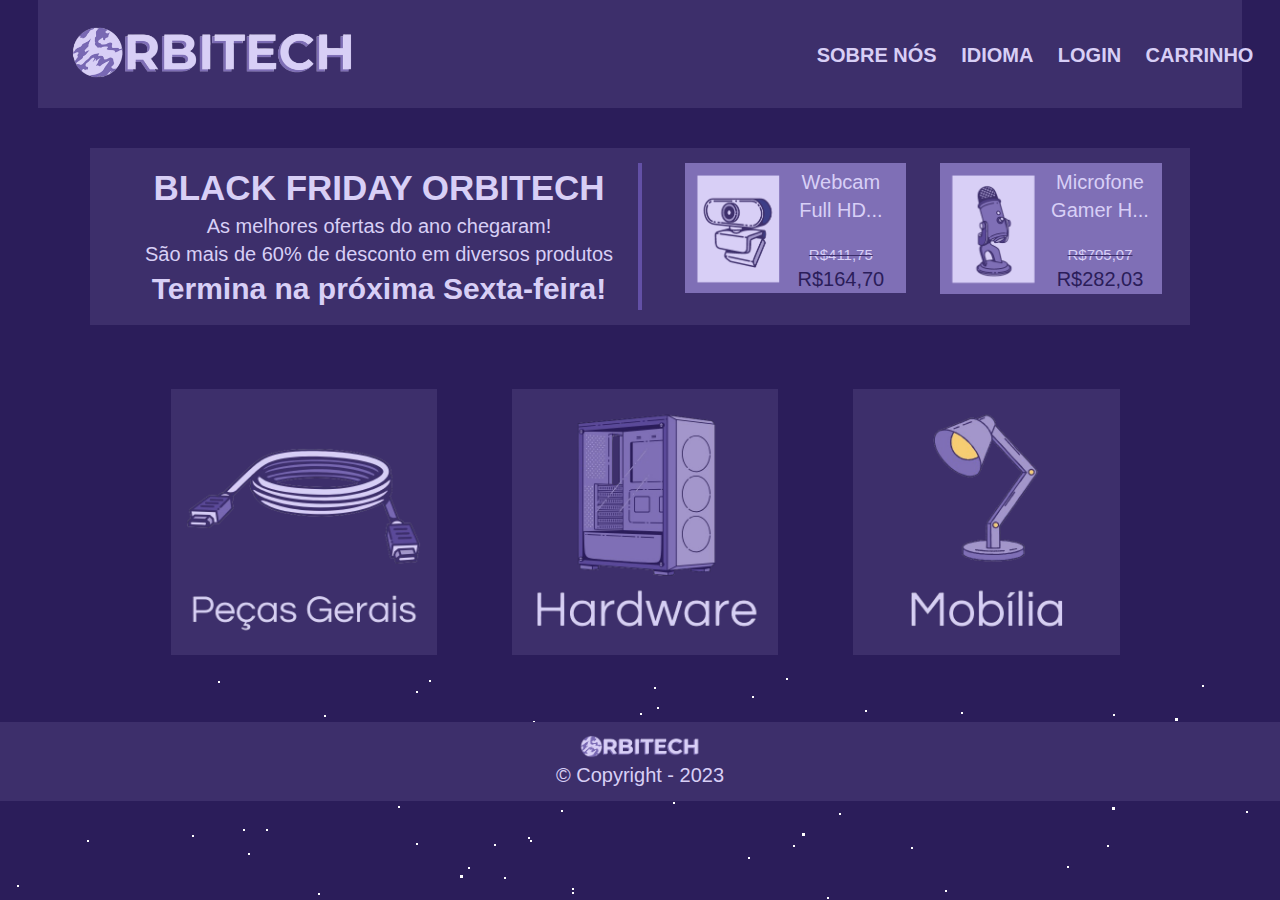
<file: index.html>
<!DOCTYPE html>

<html lang="pt-br"> <!-- Idioma -->

	<head>
    	<!--Configuração dos Caracteres -->
    		<meta charset="UTF-8"> 

    	<!-- Título da Aba -->
    		<title>Orbitech</title> 

    	<!-- Arquivo Reset/ Deleta as alterações da página -->
    		<link rel="stylesheet" href="reset.css">

    	<!-- Arquivos CSS -->
    		<link rel="stylesheet" href="Info1.css"> 

    	<!-- Favicon -->
    		<link rel="shortcut icon" type="image/x-icon" href="LOGO.ico">
    </head>


    <body>
    	<header> <!-- Cabeçalho -->
    		<div class="Cabeçalho">
	    		<h1><a href="index.html"><img id="Logo" src="ORBITECH.png"></h1> <!-- Logo -->

	    			<nav> 
	    				<ul> <!-- Links -->
	    					<li><a href="SN1.html">Sobre nós</a></li>
	    					<li><a href="index.html">Idioma</a></li>
		    				<li><a href="index.html">Login</a></li>
		    				<li><a href="index.html">Carrinho</a></li>
		    			</ul>
		    		</nav>
		    </div>
		</header>


		<main>
			<!-- Anúncio das Promoções -->
				<div class="Promoções">
					<table style="width: 100%">
						<tr>
							<td style="width: 50%">
								<h1>Black Friday Orbitech</h1>
								<p>As melhores ofertas do ano chegaram!</p>
								<p>São mais de 60% de desconto em diversos produtos</p>
								<p id="Uno">Termina na próxima Sexta-feira!</p>
							</td>

				<!-- Camera e Texto -->
						<div class="Camera">
							<td style="border-left: 4px solid #6350A6;"> 
								<img src="2.png">
							</td>

							<td>
								<h6 style="margin-top: 5px; margin-bottom: 20px">Webcam Full HD...</h6>
								<p style="font-size: 15px; text-decoration: line-through #3D2F6B">R$411,75</p>
								<p style="color: #2B1D5A">R$164,70</p>
							</td>
						</div>

				<!-- Microfone e Texto -->
						<div class="Microfone">	
							<td>
								<img src="1.png">
							</td>

							<td>
								<h6 style="margin-top: 5px; margin-bottom: 20px">Microfone Gamer H...</h6>
								<p style="font-size: 15px; text-decoration: line-through #3D2F6B">R$705,07</p>
								<p style="color: #2B1D5A">R$282,03</p>
							</td>
						</div>
						</tr>	
					</table>
				</div>


		<!-- Itens Clicáveis -->
 			<div class="Tabs">
 				<table>
	 				<tr>

	 				<div id="CAB">
	 					<td class="A"><a href="index.html"><img src="CABO2.0.png"></a></td>
	 				</div>

	 				<div id="CPU">
	 					<td class="A"><a href="index.html"><img src="CPU2.png"></a></td>
	 				</div>

	 				<div id="LAM">
	 					<td class="A"><a href="index.html"><img src="LAMP2.png"></a></td>
	 				</div>
	 				</tr>
	 			</table>
 			</div>


 		<!-- Rodapé -->
 			<footer>
 				<img src="ORBITECH.png">
 				<p>&copy; Copyright - 2023</p>
 			</footer>


<!-- ________________________________________________________ -->

	<!-- .☆*Estrelas*☆. -->
		<section class="wrapper">
			<div id="Stars1"></div>
			<div id="Stars2"></div>
			<div id="Stars3"></div>
		</section>

			</main>
		</body>
</html>
</file>
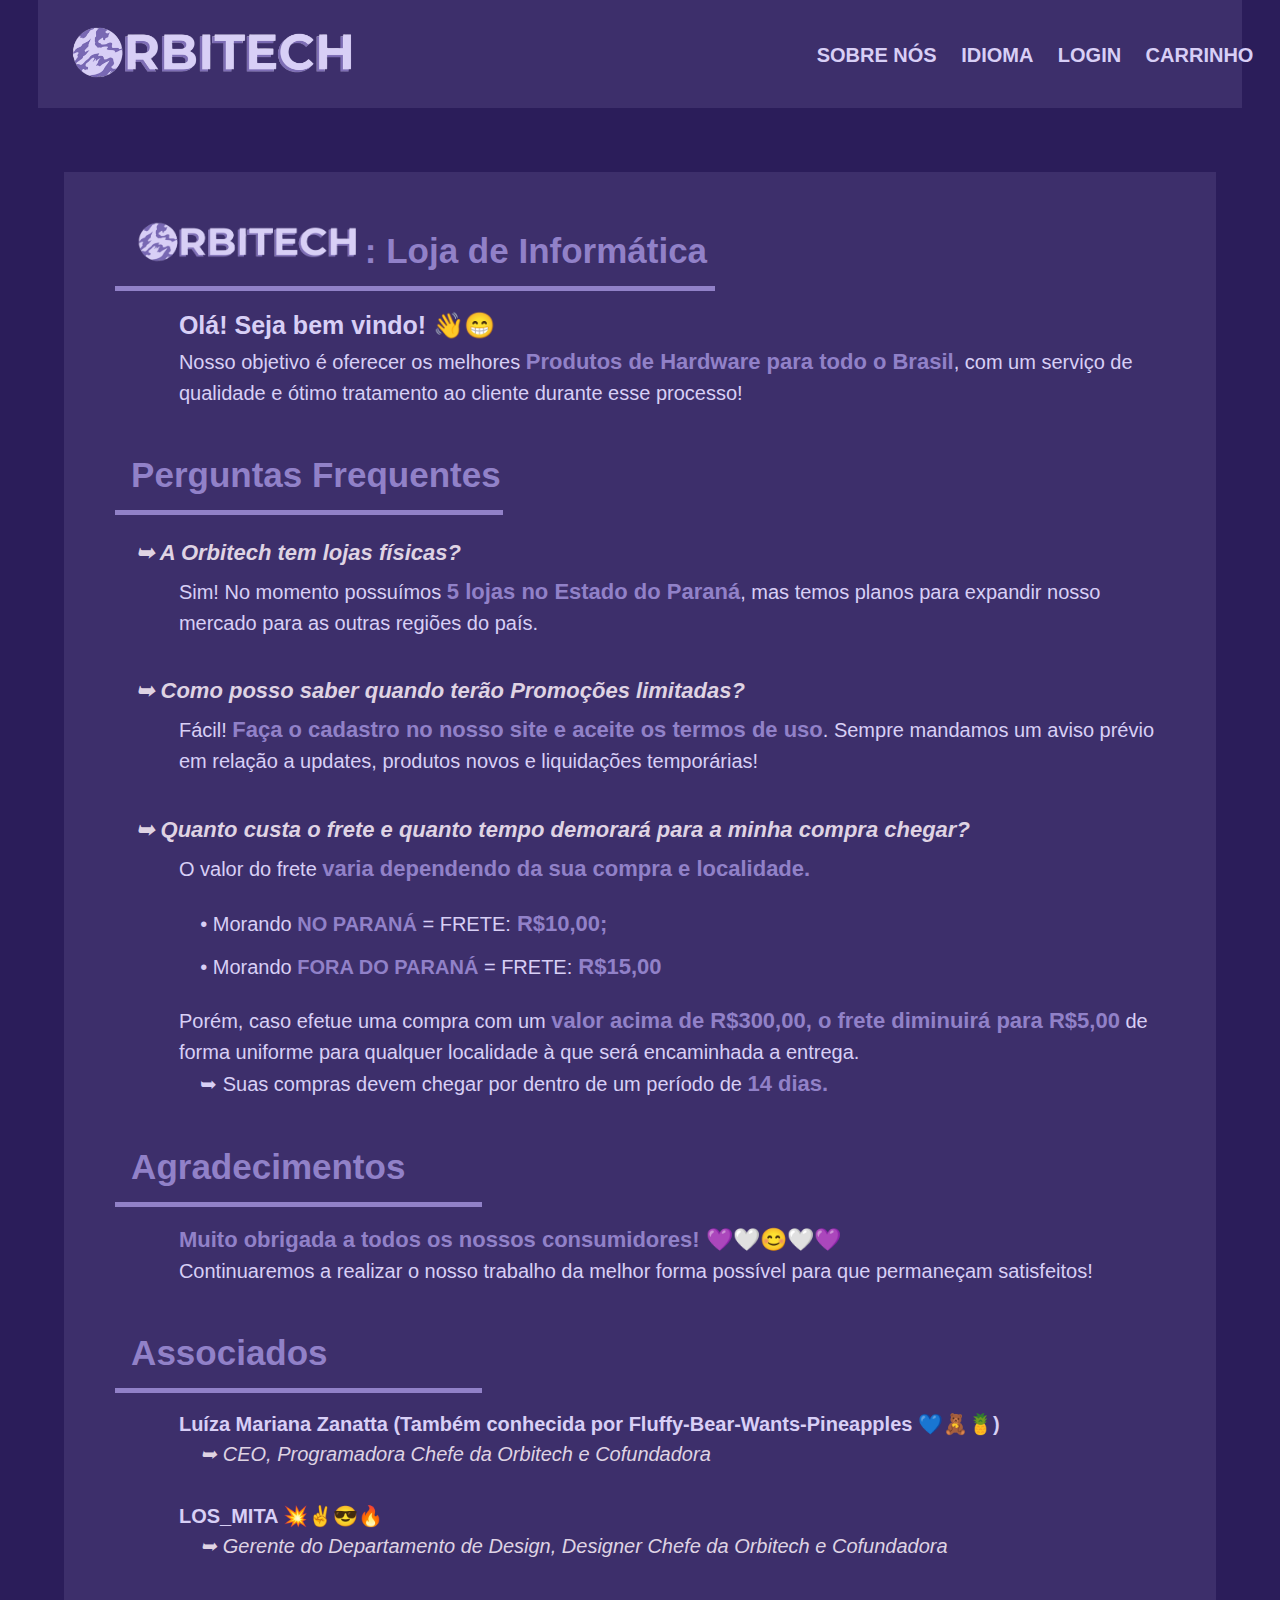
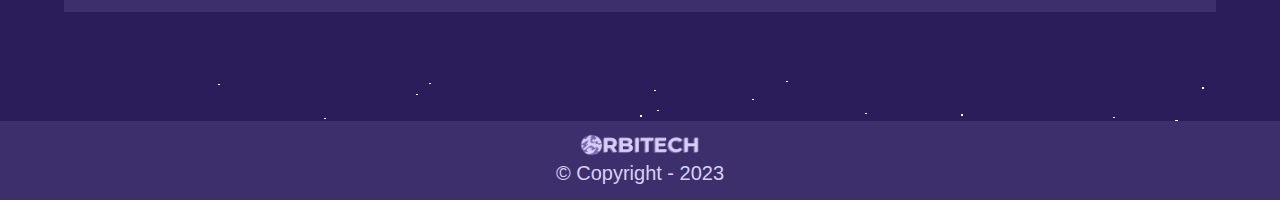
<file: SN1.html>
<!DOCTYPE html>

<html lang="pt-br"> <!-- Idioma -->
	<head>
    	<!--Configuração dos Caracteres -->
    		<meta charset="UTF-8"> 

    	<!-- Título da Aba -->
    		<title>Orbitech</title> 

    	<!-- Arquivo Reset/ Deleta as alterações da página -->
    		<link rel="stylesheet" href="reset.css">

        <!-- Arquivos CSS -->
            <link rel="stylesheet" href="SN1_INFO.css">

    	<!-- Favicon -->
    		<link rel="shortcut icon" type="image/x-icon" href="LOGO.ico">
    </head>

    <body>
        <header> <!-- Cabeçalho -->
            <div class="Cabeçalho">
                <h1><a href="index.html"><img id="Logo" src="ORBITECH.png"></a></h1> <!-- Logo -->

                    <nav> 
                        <ul> <!-- Links -->
                            <li><a href="SN1.html">Sobre nós</a></li>
                            <li><a href="index.html">Idioma</a></li>
                            <li><a href="index.html">Login</a></li>
                            <li><a href="index.html">Carrinho</a></li>
                        </ul>
                    </nav>
            </div>
        </header>


        <main>
            <div class="SN">
                <h1 style="max-width: 55%;"><img style="max-width: 40%;" src="ORBITECH.png">: Loja de Informática</h1>
                <p style="font-weight: bold; color: ; font-size: 25px;">Olá! Seja bem vindo! 👋😁</p>
                <p>Nosso objetivo é oferecer os melhores <span class="Editar">Produtos de Hardware para todo o Brasil</span>, com um serviço de qualidade e ótimo tratamento ao cliente durante esse processo!</p>

                <h1 style="max-width: 35%;">Perguntas Frequentes</h1>
                <h6>&#10149; A Orbitech tem lojas físicas?</h6>
                <p>Sim! No momento possuímos <span class="Editar"><span style="color: ">5 lojas</span> no Estado do Paraná</span>, mas temos planos para expandir nosso mercado para as outras regiões do país.</p>

                <h6 style="margin-top: 3%;">&#10149; Como posso saber quando terão Promoções limitadas?</h6>
                <p>Fácil! <span class="Editar">Faça o cadastro no nosso site e aceite os termos de uso</span>. Sempre mandamos um aviso prévio em relação a updates, produtos novos e liquidações temporárias!</p>

                <h6 style="margin-top: 3%;">&#10149; Quanto custa o frete e quanto tempo demorará para a minha compra chegar?</h6>
                <p>O valor do frete <span class="Editar">varia dependendo da sua compra e localidade.</span></p>
                
                <p style="margin-left: 8%; margin-top: 2%">&#8226; Morando <span class="Editar1">NO Paraná</span> = FRETE:<span class="Editar"> R$10,00;</span></p>
                <p style="margin-left: 8%; margin-top: 1%; margin-bottom: 2%">&#8226; Morando <span class="Editar1">FORA do Paraná</span> = FRETE:<span class="Editar"> R$15,00</span></p>

                <p>Porém, caso efetue uma compra com um <span class="Editar">valor acima de R$300,00, o frete diminuirá para R$5,00</span> de forma uniforme para qualquer localidade à que será encaminhada a entrega.</p>

                <p style="margin-left: 8%">&#10149; Suas compras devem chegar por dentro de um período de <span class="Editar">14 dias.</span></p>

                <h1 style="max-width: 33%;">Agradecimentos</h1>
                <p><span class="Editar">Muito obrigada a todos os nossos consumidores! 💜🤍😊🤍💜</span></p>
                <p>Continuaremos a realizar o nosso trabalho da melhor forma possível para que permaneçam satisfeitos!</p>

                <h1 style="max-width: 33%;">Associados</h1>
                <p style="font-weight: bold;">Luíza Mariana Zanatta (Também conhecida por Fluffy-Bear-Wants-Pineapples 💙🧸🍍)</p>
                <p class="MITA">&#10149; CEO, Programadora Chefe da Orbitech e Cofundadora</p>

                <p style="font-weight: bold;">LOS_MITA 💥✌️😎🔥</p>
                <p class="MITA">&#10149; Gerente do Departamento de Design, Designer Chefe da Orbitech e Cofundadora</p>
            </div>
        </main>

<!-- ________________________________________________________ -->

        <!-- .☆*Estrelas*☆. -->
            <section class="wrapper">
                <div id="Stars1"></div>
                <div id="Stars2"></div>
                <div id="Stars3"></div>
            </section>

        <!-- Rodapé -->
            <footer>
                <img src="ORBITECH.png">
                <p>&copy; Copyright - 2023</p>
            </footer>
    </body>
</html>
</file>
<file: Info1.css>
/*Detalhes Gerais*/
		html {
			background-color: #2B1D5A;
			font-family: Arial;
		}


	/* Cabeçalho */ 
		header {
			background: #3D2F6B; /*Cor do Cabeçalho*/
			margin-right: 3%;  /*Espaço do Cabeçalho e o...*/
			margin-left: 3%;   /*...lado da página*/
			padding: 25px;
		}


	/* "Caixa" de Espaço do Cabeçalho */
		.Cabeçalho {
			position: relative;
			width: 1200px;
			margin: 0;
		}


	/* Regulamentação do Logo */
		#Logo {
			max-width: 25%;
			height: auto;
		}


	/* Configurações da "Navegação" */
		nav {
			position: absolute;
			top: 20px;
			right: 10px;
		}	

		nav li {
			display: inline;
			margin: 0 0 0 20px;
		}

		nav a {
			text-transform: uppercase;
			color: #D8CFF6;
			font-weight: bold;
			font-size: 20px;
			text-decoration: none;
		}


	/* Opções de Produtos */
		.Promoções {
			padding: 15px 30px;
			margin: 40px 90px;
			background-color: #3D2F6B;
			color: #D8CFF6;
		}

		.Promoções td {
			text-align: center;
			vertical-align: top;
		}

		.Promoções h1 {
			font-size: 35px;
			font-weight: bold;
			text-transform: uppercase;
			line-height: 1.4;
		}

		.Promoções img {
			display: inline-block;
			max-width: 155%;
			height: auto;
			padding-left: 30%;
		}

		.Promoções p {
			font-size: 20px;
			line-height: 1.4;
		}

		.Promoções h6 {
			font-size: 20px;
			line-height: 1.4;
		}

		#Uno {
			font-size: 30px;
			font-weight: bold;
		}


	/* Tabs */
		.Tabs {
			margin: 0 10%;
			margin-top: 5%;
		}

		.Tabs td {
			text-align: center;
			vertical-align: top;
		}

		.Tabs img {
			max-width: 70%;
			margin-left: 3%;
			background-color: #3D2F6B;
			padding: 4%;
		}


	/* Rodapé */
		footer {
			text-align: center;
			background-color: #3D2F6B;
			margin-top: 5%;
			margin-bottom: -10%;
			padding: 1%;
		}

		footer img {
			max-width: 10%;
		}

		footer p {
			line-height: 1.4;
			font-size: 20px;
			color: #D8CFF6;
		}


	/* Links */	
		nav a:hover {
			color: #BDB5D5;
		}

		.Tabs img:hover {
			background-color: #5B4999;
		}

		.Tabs img:active {
			background-color: #7F6FB6;
		}


 	/* Estilo das .☆=Estrelas=☆. */
 		#Stars1 {
 			width: 1.5px;
 			height: 1.5px;
 			background: transparent;
 			animation: animStar 20s linear infinite;
 			z-index: -10;
 			position: relative;

 			box-shadow: 779px 1331px #fff, 324px 42px #fff, 303px 586px #fff,
		    1312px 276px #fff, 451px 625px #fff, 521px 1931px #fff, 1087px 1871px #fff,
		    36px 1546px #fff, 132px 934px #fff, 1698px 901px #fff, 1418px 664px #fff,
		    1448px 1157px #fff, 1084px 232px #fff, 347px 1776px #fff, 1722px 243px #fff,
		    1629px 835px #fff, 479px 969px #fff, 1231px 960px #fff, 586px 384px #fff,
		    164px 527px #fff, 8px 646px #fff, 1150px 1126px #fff, 665px 1357px #fff,
		    1556px 1982px #fff, 1260px 1961px #fff, 1675px 1741px #fff,
		    1843px 1514px #fff, 718px 1628px #fff, 242px 1343px #fff, 1497px 1880px #fff,
		    1364px 230px #fff, 1739px 1302px #fff, 636px 959px #fff, 304px 686px #fff,
		    614px 751px #fff, 1935px 816px #fff, 1428px 60px #fff, 355px 335px #fff,
		    1594px 158px #fff, 90px 60px #fff, 1553px 162px #fff, 1239px 1825px #fff,
		    1945px 587px #fff, 749px 1785px #fff, 1987px 1172px #fff, 1301px 1237px #fff,
		    1039px 342px #fff, 1585px 1481px #fff, 995px 1048px #fff, 524px 932px #fff,
		    214px 413px #fff, 1701px 1300px #fff, 1037px 1613px #fff, 1871px 996px #fff,
		    1360px 1635px #fff, 1110px 1313px #fff, 412px 1783px #fff, 1949px 177px #fff,
		    903px 1854px #fff, 700px 1936px #fff, 378px 125px #fff, 308px 834px #fff,
		    1118px 962px #fff, 1350px 1929px #fff, 781px 1811px #fff, 561px 137px #fff,
		    757px 1148px #fff, 1670px 1979px #fff, 343px 739px #fff, 945px 795px #fff,
		    576px 1903px #fff, 1078px 1436px #fff, 1583px 450px #fff, 1366px 474px #fff,
		    297px 1873px #fff, 192px 162px #fff, 1624px 1633px #fff, 59px 453px #fff,
		    82px 1872px #fff, 1933px 498px #fff, 1966px 1974px #fff, 1975px 1688px #fff,
		    779px 314px #fff, 1858px 1543px #fff, 73px 1507px #fff, 1693px 975px #fff,
		    1683px 108px #fff, 1768px 1654px #fff, 654px 14px #fff, 494px 171px #fff,
		    1689px 1895px #fff, 1660px 263px #fff, 1031px 903px #fff, 1203px 1393px #fff,
		    1333px 1421px #fff, 1113px 41px #fff, 1206px 1645px #fff, 1325px 1635px #fff,
		    142px 388px #fff, 572px 215px #fff, 1535px 296px #fff, 1419px 407px #fff,
		    1379px 1003px #fff, 329px 469px #fff, 1791px 1652px #fff, 935px 1802px #fff,
		    1330px 1820px #fff, 421px 1933px #fff, 828px 365px #fff, 275px 316px #fff,
		    707px 960px #fff, 1605px 1554px #fff, 625px 58px #fff, 717px 1697px #fff,
		    1669px 246px #fff, 1925px 322px #fff, 1154px 1803px #fff, 1929px 295px #fff,
		    1248px 240px #fff, 1045px 1755px #fff, 166px 942px #fff, 1888px 1773px #fff,
		    678px 1963px #fff, 1370px 569px #fff, 1974px 1400px #fff, 1786px 460px #fff,
		    51px 307px #fff, 784px 1400px #fff, 730px 1258px #fff, 1712px 393px #fff,
		    416px 170px #fff, 1797px 1932px #fff, 572px 219px #fff, 1557px 1856px #fff,
		    218px 8px #fff, 348px 1334px #fff, 469px 413px #fff, 385px 1738px #fff,
		    1357px 1818px #fff, 240px 942px #fff, 248px 1847px #fff, 1535px 806px #fff,
		    236px 1514px #fff, 1429px 1556px #fff, 73px 1633px #fff, 1398px 1121px #fff,
		    671px 1301px #fff, 1404px 1663px #fff, 740px 1018px #fff, 1600px 377px #fff,
		    785px 514px #fff, 112px 1084px #fff, 1915px 1887px #fff, 1463px 1848px #fff,
		    687px 1115px #fff, 1268px 1768px #fff, 1729px 1425px #fff,
		    1284px 1022px #fff, 801px 974px #fff, 1975px 1317px #fff, 1354px 834px #fff,
		    1446px 1484px #fff, 1283px 1786px #fff, 11px 523px #fff, 1842px 236px #fff,
		    1355px 654px #fff, 429px 7px #fff, 1033px 1128px #fff, 157px 297px #fff,
		    545px 635px #fff, 52px 1080px #fff, 827px 1520px #fff, 1121px 490px #fff,
		    9px 309px #fff, 1744px 1586px #fff, 1014px 417px #fff, 1534px 524px #fff,
		    958px 552px #fff, 1403px 1496px #fff, 387px 703px #fff, 1522px 548px #fff,
		    1355px 282px #fff, 1532px 601px #fff, 1838px 790px #fff, 290px 259px #fff,
		    295px 598px #fff, 1601px 539px #fff, 1561px 1272px #fff, 34px 1922px #fff,
		    1024px 543px #fff, 467px 369px #fff, 722px 333px #fff, 1976px 1255px #fff,
		    766px 983px #fff, 1582px 1285px #fff, 12px 512px #fff, 617px 1410px #fff,
		    682px 577px #fff, 1334px 1438px #fff, 439px 327px #fff, 1617px 1661px #fff,
		    673px 129px #fff, 794px 941px #fff, 1386px 1902px #fff, 37px 1353px #fff,
		    1467px 1353px #fff, 416px 18px #fff, 187px 344px #fff, 200px 1898px #fff,
		    1491px 1619px #fff, 811px 347px #fff, 924px 1827px #fff, 945px 217px #fff,
		    1735px 1228px #fff, 379px 1890px #fff, 79px 761px #fff, 825px 1837px #fff,
		    1980px 1558px #fff, 1308px 1573px #fff, 1488px 1726px #fff,
		    382px 1208px #fff, 522px 595px #fff, 1277px 1898px #fff, 354px 552px #fff,
		    161px 1784px #fff, 614px 251px #fff, 526px 1576px #fff, 17px 212px #fff,
		    179px 996px #fff, 467px 1208px #fff, 1944px 1838px #fff, 1140px 1093px #fff,
		    858px 1007px #fff, 200px 1064px #fff, 423px 1964px #fff, 1945px 439px #fff,
		    1377px 689px #fff, 1120px 1437px #fff, 1876px 668px #fff, 907px 1324px #fff,
		    343px 1976px #fff, 1816px 1501px #fff, 1849px 177px #fff, 647px 91px #fff,
		    1984px 1012px #fff, 1336px 1300px #fff, 128px 648px #fff, 305px 1060px #fff,
		    1324px 826px #fff, 1263px 1314px #fff, 1801px 629px #fff, 1614px 1555px #fff,
		    1634px 90px #fff, 1603px 452px #fff, 891px 1984px #fff, 1556px 1906px #fff,
		    121px 68px #fff, 1676px 1714px #fff, 516px 936px #fff, 1947px 1492px #fff,
		    1455px 1519px #fff, 45px 602px #fff, 205px 1039px #fff, 793px 172px #fff,
		    1562px 1739px #fff, 1056px 110px #fff, 1512px 379px #fff, 1795px 1621px #fff,
		    1848px 607px #fff, 262px 1719px #fff, 477px 991px #fff, 483px 883px #fff,
		    1239px 1197px #fff, 1496px 647px #fff, 1649px 25px #fff, 1491px 1946px #fff,
		    119px 996px #fff, 179px 1472px #fff, 1341px 808px #fff, 1565px 1700px #fff,
		    407px 1544px #fff, 1754px 357px #fff, 1288px 981px #fff, 902px 1997px #fff,
		    1755px 1668px #fff, 186px 877px #fff, 1202px 1882px #fff, 461px 1213px #fff,
		    1400px 748px #fff, 1969px 1899px #fff, 809px 522px #fff, 514px 1219px #fff,
		    374px 275px #fff, 938px 1973px #fff, 357px 552px #fff, 144px 1722px #fff,
		    1572px 912px #fff, 402px 1858px #fff, 1544px 1195px #fff, 667px 1257px #fff,
		    727px 1496px #fff, 993px 232px #fff, 1772px 313px #fff, 1040px 1590px #fff,
		    1204px 1973px #fff, 1268px 79px #fff, 1555px 1048px #fff, 986px 1707px #fff,
		    978px 1710px #fff, 713px 360px #fff, 407px 863px #fff, 461px 736px #fff,
		    284px 1608px #fff, 103px 430px #fff, 1283px 1319px #fff, 977px 1186px #fff,
		    1966px 1516px #fff, 1287px 1129px #fff, 70px 1098px #fff, 1189px 889px #fff,
		    1126px 1734px #fff, 309px 1292px #fff, 879px 764px #fff, 65px 473px #fff,
		    1003px 1959px #fff, 658px 791px #fff, 402px 1576px #fff, 35px 622px #fff,
		    529px 1589px #fff, 164px 666px #fff, 1876px 1290px #fff, 1541px 526px #fff,
		    270px 1297px #fff, 440px 865px #fff, 1500px 802px #fff, 182px 1754px #fff,
		    1264px 892px #fff, 272px 1249px #fff, 1289px 1535px #fff, 190px 1646px #fff,
		    955px 242px #fff, 1456px 1597px #fff, 1727px 1983px #fff, 635px 801px #fff,
		    226px 455px #fff, 1396px 1710px #fff, 849px 1863px #fff, 237px 1264px #fff,
		    839px 140px #fff, 1122px 735px #fff, 1280px 15px #fff, 1318px 242px #fff,
		    1819px 1148px #fff, 333px 1392px #fff, 1949px 553px #fff, 1878px 1332px #fff,
		    467px 548px #fff, 1812px 1082px #fff, 1067px 193px #fff, 243px 156px #fff,
		    483px 1616px #fff, 1714px 933px #fff, 759px 1800px #fff, 1822px 995px #fff,
		    1877px 572px #fff, 581px 1084px #fff, 107px 732px #fff, 642px 1837px #fff,
		    166px 1493px #fff, 1555px 198px #fff, 819px 307px #fff, 947px 345px #fff,
		    827px 224px #fff, 927px 1394px #fff, 540px 467px #fff, 1093px 405px #fff,
		    1140px 927px #fff, 130px 529px #fff, 33px 1980px #fff, 1147px 1663px #fff,
		    1616px 1436px #fff, 528px 710px #fff, 798px 1100px #fff, 505px 1480px #fff,
		    899px 641px #fff, 1909px 1949px #fff, 1311px 964px #fff, 979px 1301px #fff,
		    1393px 969px #fff, 1793px 1886px #fff, 292px 357px #fff, 1196px 1718px #fff,
		    1290px 1994px #fff, 537px 1973px #fff, 1181px 1674px #fff,
		    1740px 1566px #fff, 1307px 265px #fff, 922px 522px #fff, 1892px 472px #fff,
		    384px 1746px #fff, 392px 1098px #fff, 647px 548px #fff, 390px 1498px #fff,
		    1246px 138px #fff, 730px 876px #fff, 192px 1472px #fff, 1790px 1789px #fff,
		    928px 311px #fff, 1253px 1647px #fff, 747px 1921px #fff, 1561px 1025px #fff,
		    1533px 1292px #fff, 1985px 195px #fff, 728px 729px #fff, 1712px 1936px #fff,
		    512px 1717px #fff, 1528px 483px #fff, 313px 1642px #fff, 281px 1849px #fff,
		    1212px 799px #fff, 435px 1191px #fff, 1422px 611px #fff, 1718px 1964px #fff,
		    411px 944px #fff, 210px 636px #fff, 1502px 1295px #fff, 1434px 349px #fff,
		    769px 60px #fff, 747px 1053px #fff, 789px 504px #fff, 1436px 1264px #fff,
		    1893px 1225px #fff, 1394px 1788px #fff, 1108px 1317px #fff,
		    1673px 1395px #fff, 854px 1010px #fff, 1705px 80px #fff, 1858px 148px #fff,
		    1729px 344px #fff, 1388px 664px #fff, 895px 406px #fff, 1479px 157px #fff,
		    1441px 1157px #fff, 552px 1900px #fff, 516px 364px #fff, 1647px 189px #fff,
		    1427px 1071px #fff, 785px 729px #fff, 1080px 1710px #fff, 504px 204px #fff,
		    1177px 1622px #fff, 657px 34px #fff, 1296px 1099px #fff, 248px 180px #fff,
		    1212px 1568px #fff, 667px 1562px #fff, 695px 841px #fff, 1608px 1247px #fff,
		    751px 882px #fff, 87px 167px #fff, 607px 1368px #fff, 1363px 1203px #fff,
		    1836px 317px #fff, 1668px 1703px #fff, 830px 1154px #fff, 1721px 1398px #fff,
		    1601px 1280px #fff, 976px 874px #fff, 1743px 254px #fff, 1020px 1815px #fff,
		    1670px 1766px #fff, 1890px 735px #fff, 1379px 136px #fff, 1864px 695px #fff,
		    206px 965px #fff, 1404px 1932px #fff, 1923px 1360px #fff, 247px 682px #fff,
		    519px 1708px #fff, 645px 750px #fff, 1164px 1204px #fff, 834px 323px #fff,
		    172px 1350px #fff, 213px 972px #fff, 1837px 190px #fff, 285px 1806px #fff,
		    1047px 1299px #fff, 1548px 825px #fff, 1730px 324px #fff, 1346px 1909px #fff,
		    772px 270px #fff, 345px 1190px #fff, 478px 1433px #fff, 1479px 25px #fff,
		    1994px 1830px #fff, 1744px 732px #fff, 20px 1635px #fff, 690px 1795px #fff,
		    1594px 569px #fff, 579px 245px #fff, 1398px 733px #fff, 408px 1352px #fff,
		    1774px 120px #fff, 1152px 1370px #fff, 1698px 1810px #fff, 710px 1450px #fff,
		    665px 286px #fff, 493px 1720px #fff, 786px 5px #fff, 637px 1140px #fff,
		    764px 324px #fff, 927px 310px #fff, 938px 1424px #fff, 1884px 744px #fff,
		    913px 462px #fff, 1831px 1936px #fff, 1527px 249px #fff, 36px 1381px #fff,
		    1597px 581px #fff, 1530px 355px #fff, 949px 459px #fff, 799px 828px #fff,
		    242px 1471px #fff, 654px 797px #fff, 796px 594px #fff, 1365px 678px #fff,
		    752px 23px #fff, 1630px 541px #fff, 982px 72px #fff, 1733px 1831px #fff,
		    21px 412px #fff, 775px 998px #fff, 335px 1945px #fff, 264px 583px #fff,
		    158px 1311px #fff, 528px 164px #fff, 1978px 574px #fff, 717px 1203px #fff,
		    734px 1591px #fff, 1555px 820px #fff, 16px 1943px #fff, 1625px 1177px #fff,
		    1236px 690px #fff, 1585px 1590px #fff, 1737px 1728px #fff, 721px 698px #fff,
		    1804px 1186px #fff, 166px 980px #fff, 1850px 230px #fff, 330px 1712px #fff,
		    95px 797px #fff, 1948px 1078px #fff, 469px 939px #fff, 1269px 1899px #fff,
		    955px 1220px #fff, 1137px 1075px #fff, 312px 1293px #fff, 986px 1762px #fff,
		    1103px 1238px #fff, 428px 1993px #fff, 355px 570px #fff, 977px 1836px #fff,
		    1395px 1092px #fff, 276px 913px #fff, 1743px 656px #fff, 773px 502px #fff,
		    1686px 1322px #fff, 1516px 1945px #fff, 1334px 501px #fff, 266px 156px #fff,
		    455px 655px #fff, 798px 72px #fff, 1059px 1259px #fff, 1402px 1687px #fff,
		    236px 1329px #fff, 1455px 786px #fff, 146px 1228px #fff, 1851px 823px #fff,
		    1062px 100px #fff, 1220px 953px #fff, 20px 1826px #fff, 36px 1063px #fff,
		    1525px 338px #fff, 790px 1521px #fff, 741px 1099px #fff, 288px 1489px #fff,
		    700px 1060px #fff, 390px 1071px #fff, 411px 1036px #fff, 1853px 1072px #fff,
		    1446px 1085px #fff, 1164px 874px #fff, 924px 925px #fff, 291px 271px #fff,
		    1257px 1964px #fff, 1580px 1352px #fff, 1507px 1216px #fff, 211px 956px #fff,
		    985px 1195px #fff, 975px 1640px #fff, 518px 101px #fff, 663px 1395px #fff,
		    914px 532px #fff, 145px 1320px #fff, 69px 1397px #fff, 982px 523px #fff,
		    257px 725px #fff, 1599px 831px #fff, 1636px 1513px #fff, 1250px 1158px #fff,
		    1132px 604px #fff, 183px 102px #fff, 1057px 318px #fff, 1247px 1835px #fff,
		    1983px 1110px #fff, 1077px 1455px #fff, 921px 1770px #fff, 806px 1350px #fff,
		    1938px 1992px #fff, 855px 1260px #fff, 902px 1345px #fff, 658px 1908px #fff,
		    1845px 679px #fff, 712px 1482px #fff, 595px 950px #fff, 1784px 1992px #fff,
		    1847px 1785px #fff, 691px 1004px #fff, 175px 1179px #fff, 1666px 1911px #fff,
		    41px 61px #fff, 971px 1080px #fff, 1830px 1450px #fff, 1351px 1518px #fff,
		    1257px 99px #fff, 1395px 1498px #fff, 1117px 252px #fff, 1779px 597px #fff,
		    1346px 729px #fff, 1108px 1144px #fff, 402px 691px #fff, 72px 496px #fff,
		    1673px 1604px #fff, 1497px 974px #fff, 1865px 1664px #fff, 88px 806px #fff,
		    918px 77px #fff, 244px 1118px #fff, 256px 1820px #fff, 1851px 1840px #fff,
		    605px 1851px #fff, 634px 383px #fff, 865px 37px #fff, 943px 1024px #fff,
		    1951px 177px #fff, 1097px 523px #fff, 985px 1700px #fff, 1243px 122px #fff,
		    768px 1070px #fff, 468px 194px #fff, 320px 1867px #fff, 1850px 185px #fff,
		    380px 1616px #fff, 468px 1294px #fff, 1122px 1743px #fff, 884px 299px #fff,
		    1300px 1917px #fff, 1860px 396px #fff, 1270px 990px #fff, 529px 733px #fff,
		    1975px 1347px #fff, 1885px 685px #fff, 226px 506px #fff, 651px 878px #fff,
		    1323px 680px #fff, 1284px 680px #fff, 238px 1967px #fff, 911px 174px #fff,
		    1111px 521px #fff, 1150px 85px #fff, 794px 502px #fff, 484px 1856px #fff,
		    1809px 368px #fff, 112px 953px #fff, 590px 1009px #fff, 1655px 311px #fff,
		    100px 1026px #fff, 1803px 352px #fff, 865px 306px #fff, 1077px 1019px #fff,
		    1335px 872px #fff, 1647px 1298px #fff, 1233px 1387px #fff, 698px 1036px #fff,
		    659px 1860px #fff, 388px 1412px #fff, 1212px 458px #fff, 755px 1468px #fff,
		    696px 1654px #fff, 1144px 60px #fff;
 		}

	 	#Stars:after {
	 		content: '';
	 		position: absolute;
	 		top: 2000px;
	 		width: 1.5px;
	 		height: 1.5px;
	 		background: transparent;
	 		z-index: -10;
 			position: relative;

	 		box-shadow: 779px 1331px #fff, 324px 42px #fff, 303px 586px #fff,
		    1312px 276px #fff, 451px 625px #fff, 521px 1931px #fff, 1087px 1871px #fff,
		    36px 1546px #fff, 132px 934px #fff, 1698px 901px #fff, 1418px 664px #fff,
		    1448px 1157px #fff, 1084px 232px #fff, 347px 1776px #fff, 1722px 243px #fff,
		    1629px 835px #fff, 479px 969px #fff, 1231px 960px #fff, 586px 384px #fff,
		    164px 527px #fff, 8px 646px #fff, 1150px 1126px #fff, 665px 1357px #fff,
		    1556px 1982px #fff, 1260px 1961px #fff, 1675px 1741px #fff,
		    1843px 1514px #fff, 718px 1628px #fff, 242px 1343px #fff, 1497px 1880px #fff,
		    1364px 230px #fff, 1739px 1302px #fff, 636px 959px #fff, 304px 686px #fff,
		    614px 751px #fff, 1935px 816px #fff, 1428px 60px #fff, 355px 335px #fff,
		    1594px 158px #fff, 90px 60px #fff, 1553px 162px #fff, 1239px 1825px #fff,
		    1945px 587px #fff, 749px 1785px #fff, 1987px 1172px #fff, 1301px 1237px #fff,
		    1039px 342px #fff, 1585px 1481px #fff, 995px 1048px #fff, 524px 932px #fff,
		    214px 413px #fff, 1701px 1300px #fff, 1037px 1613px #fff, 1871px 996px #fff,
		    1360px 1635px #fff, 1110px 1313px #fff, 412px 1783px #fff, 1949px 177px #fff,
		    903px 1854px #fff, 700px 1936px #fff, 378px 125px #fff, 308px 834px #fff,
		    1118px 962px #fff, 1350px 1929px #fff, 781px 1811px #fff, 561px 137px #fff,
		    757px 1148px #fff, 1670px 1979px #fff, 343px 739px #fff, 945px 795px #fff,
		    576px 1903px #fff, 1078px 1436px #fff, 1583px 450px #fff, 1366px 474px #fff,
		    297px 1873px #fff, 192px 162px #fff, 1624px 1633px #fff, 59px 453px #fff,
		    82px 1872px #fff, 1933px 498px #fff, 1966px 1974px #fff, 1975px 1688px #fff,
		    779px 314px #fff, 1858px 1543px #fff, 73px 1507px #fff, 1693px 975px #fff,
		    1683px 108px #fff, 1768px 1654px #fff, 654px 14px #fff, 494px 171px #fff,
		    1689px 1895px #fff, 1660px 263px #fff, 1031px 903px #fff, 1203px 1393px #fff,
		    1333px 1421px #fff, 1113px 41px #fff, 1206px 1645px #fff, 1325px 1635px #fff,
		    142px 388px #fff, 572px 215px #fff, 1535px 296px #fff, 1419px 407px #fff,
		    1379px 1003px #fff, 329px 469px #fff, 1791px 1652px #fff, 935px 1802px #fff,
		    1330px 1820px #fff, 421px 1933px #fff, 828px 365px #fff, 275px 316px #fff,
		    707px 960px #fff, 1605px 1554px #fff, 625px 58px #fff, 717px 1697px #fff,
		    1669px 246px #fff, 1925px 322px #fff, 1154px 1803px #fff, 1929px 295px #fff,
		    1248px 240px #fff, 1045px 1755px #fff, 166px 942px #fff, 1888px 1773px #fff,
		    678px 1963px #fff, 1370px 569px #fff, 1974px 1400px #fff, 1786px 460px #fff,
		    51px 307px #fff, 784px 1400px #fff, 730px 1258px #fff, 1712px 393px #fff,
		    416px 170px #fff, 1797px 1932px #fff, 572px 219px #fff, 1557px 1856px #fff,
		    218px 8px #fff, 348px 1334px #fff, 469px 413px #fff, 385px 1738px #fff,
		    1357px 1818px #fff, 240px 942px #fff, 248px 1847px #fff, 1535px 806px #fff,
		    236px 1514px #fff, 1429px 1556px #fff, 73px 1633px #fff, 1398px 1121px #fff,
		    671px 1301px #fff, 1404px 1663px #fff, 740px 1018px #fff, 1600px 377px #fff,
		    785px 514px #fff, 112px 1084px #fff, 1915px 1887px #fff, 1463px 1848px #fff,
		    687px 1115px #fff, 1268px 1768px #fff, 1729px 1425px #fff,
		    1284px 1022px #fff, 801px 974px #fff, 1975px 1317px #fff, 1354px 834px #fff,
		    1446px 1484px #fff, 1283px 1786px #fff, 11px 523px #fff, 1842px 236px #fff,
		    1355px 654px #fff, 429px 7px #fff, 1033px 1128px #fff, 157px 297px #fff,
		    545px 635px #fff, 52px 1080px #fff, 827px 1520px #fff, 1121px 490px #fff,
		    9px 309px #fff, 1744px 1586px #fff, 1014px 417px #fff, 1534px 524px #fff,
		    958px 552px #fff, 1403px 1496px #fff, 387px 703px #fff, 1522px 548px #fff,
		    1355px 282px #fff, 1532px 601px #fff, 1838px 790px #fff, 290px 259px #fff,
		    295px 598px #fff, 1601px 539px #fff, 1561px 1272px #fff, 34px 1922px #fff,
		    1024px 543px #fff, 467px 369px #fff, 722px 333px #fff, 1976px 1255px #fff,
		    766px 983px #fff, 1582px 1285px #fff, 12px 512px #fff, 617px 1410px #fff,
		    682px 577px #fff, 1334px 1438px #fff, 439px 327px #fff, 1617px 1661px #fff,
		    673px 129px #fff, 794px 941px #fff, 1386px 1902px #fff, 37px 1353px #fff,
		    1467px 1353px #fff, 416px 18px #fff, 187px 344px #fff, 200px 1898px #fff,
		    1491px 1619px #fff, 811px 347px #fff, 924px 1827px #fff, 945px 217px #fff,
		    1735px 1228px #fff, 379px 1890px #fff, 79px 761px #fff, 825px 1837px #fff,
		    1980px 1558px #fff, 1308px 1573px #fff, 1488px 1726px #fff,
		    382px 1208px #fff, 522px 595px #fff, 1277px 1898px #fff, 354px 552px #fff,
		    161px 1784px #fff, 614px 251px #fff, 526px 1576px #fff, 17px 212px #fff,
		    179px 996px #fff, 467px 1208px #fff, 1944px 1838px #fff, 1140px 1093px #fff,
		    858px 1007px #fff, 200px 1064px #fff, 423px 1964px #fff, 1945px 439px #fff,
		    1377px 689px #fff, 1120px 1437px #fff, 1876px 668px #fff, 907px 1324px #fff,
		    343px 1976px #fff, 1816px 1501px #fff, 1849px 177px #fff, 647px 91px #fff,
		    1984px 1012px #fff, 1336px 1300px #fff, 128px 648px #fff, 305px 1060px #fff,
		    1324px 826px #fff, 1263px 1314px #fff, 1801px 629px #fff, 1614px 1555px #fff,
		    1634px 90px #fff, 1603px 452px #fff, 891px 1984px #fff, 1556px 1906px #fff,
		    121px 68px #fff, 1676px 1714px #fff, 516px 936px #fff, 1947px 1492px #fff,
		    1455px 1519px #fff, 45px 602px #fff, 205px 1039px #fff, 793px 172px #fff,
		    1562px 1739px #fff, 1056px 110px #fff, 1512px 379px #fff, 1795px 1621px #fff,
		    1848px 607px #fff, 262px 1719px #fff, 477px 991px #fff, 483px 883px #fff,
		    1239px 1197px #fff, 1496px 647px #fff, 1649px 25px #fff, 1491px 1946px #fff,
		    119px 996px #fff, 179px 1472px #fff, 1341px 808px #fff, 1565px 1700px #fff,
		    407px 1544px #fff, 1754px 357px #fff, 1288px 981px #fff, 902px 1997px #fff,
		    1755px 1668px #fff, 186px 877px #fff, 1202px 1882px #fff, 461px 1213px #fff,
		    1400px 748px #fff, 1969px 1899px #fff, 809px 522px #fff, 514px 1219px #fff,
		    374px 275px #fff, 938px 1973px #fff, 357px 552px #fff, 144px 1722px #fff,
		    1572px 912px #fff, 402px 1858px #fff, 1544px 1195px #fff, 667px 1257px #fff,
		    727px 1496px #fff, 993px 232px #fff, 1772px 313px #fff, 1040px 1590px #fff,
		    1204px 1973px #fff, 1268px 79px #fff, 1555px 1048px #fff, 986px 1707px #fff,
		    978px 1710px #fff, 713px 360px #fff, 407px 863px #fff, 461px 736px #fff,
		    284px 1608px #fff, 103px 430px #fff, 1283px 1319px #fff, 977px 1186px #fff,
		    1966px 1516px #fff, 1287px 1129px #fff, 70px 1098px #fff, 1189px 889px #fff,
		    1126px 1734px #fff, 309px 1292px #fff, 879px 764px #fff, 65px 473px #fff,
		    1003px 1959px #fff, 658px 791px #fff, 402px 1576px #fff, 35px 622px #fff,
		    529px 1589px #fff, 164px 666px #fff, 1876px 1290px #fff, 1541px 526px #fff,
		    270px 1297px #fff, 440px 865px #fff, 1500px 802px #fff, 182px 1754px #fff,
		    1264px 892px #fff, 272px 1249px #fff, 1289px 1535px #fff, 190px 1646px #fff,
		    955px 242px #fff, 1456px 1597px #fff, 1727px 1983px #fff, 635px 801px #fff,
		    226px 455px #fff, 1396px 1710px #fff, 849px 1863px #fff, 237px 1264px #fff,
		    839px 140px #fff, 1122px 735px #fff, 1280px 15px #fff, 1318px 242px #fff,
		    1819px 1148px #fff, 333px 1392px #fff, 1949px 553px #fff, 1878px 1332px #fff,
		    467px 548px #fff, 1812px 1082px #fff, 1067px 193px #fff, 243px 156px #fff,
		    483px 1616px #fff, 1714px 933px #fff, 759px 1800px #fff, 1822px 995px #fff,
		    1877px 572px #fff, 581px 1084px #fff, 107px 732px #fff, 642px 1837px #fff,
		    166px 1493px #fff, 1555px 198px #fff, 819px 307px #fff, 947px 345px #fff,
		    827px 224px #fff, 927px 1394px #fff, 540px 467px #fff, 1093px 405px #fff,
		    1140px 927px #fff, 130px 529px #fff, 33px 1980px #fff, 1147px 1663px #fff,
		    1616px 1436px #fff, 528px 710px #fff, 798px 1100px #fff, 505px 1480px #fff,
		    899px 641px #fff, 1909px 1949px #fff, 1311px 964px #fff, 979px 1301px #fff,
		    1393px 969px #fff, 1793px 1886px #fff, 292px 357px #fff, 1196px 1718px #fff,
		    1290px 1994px #fff, 537px 1973px #fff, 1181px 1674px #fff,
		    1740px 1566px #fff, 1307px 265px #fff, 922px 522px #fff, 1892px 472px #fff,
		    384px 1746px #fff, 392px 1098px #fff, 647px 548px #fff, 390px 1498px #fff,
		    1246px 138px #fff, 730px 876px #fff, 192px 1472px #fff, 1790px 1789px #fff,
		    928px 311px #fff, 1253px 1647px #fff, 747px 1921px #fff, 1561px 1025px #fff,
		    1533px 1292px #fff, 1985px 195px #fff, 728px 729px #fff, 1712px 1936px #fff,
		    512px 1717px #fff, 1528px 483px #fff, 313px 1642px #fff, 281px 1849px #fff,
		    1212px 799px #fff, 435px 1191px #fff, 1422px 611px #fff, 1718px 1964px #fff,
		    411px 944px #fff, 210px 636px #fff, 1502px 1295px #fff, 1434px 349px #fff,
		    769px 60px #fff, 747px 1053px #fff, 789px 504px #fff, 1436px 1264px #fff,
		    1893px 1225px #fff, 1394px 1788px #fff, 1108px 1317px #fff,
		    1673px 1395px #fff, 854px 1010px #fff, 1705px 80px #fff, 1858px 148px #fff,
		    1729px 344px #fff, 1388px 664px #fff, 895px 406px #fff, 1479px 157px #fff,
		    1441px 1157px #fff, 552px 1900px #fff, 516px 364px #fff, 1647px 189px #fff,
		    1427px 1071px #fff, 785px 729px #fff, 1080px 1710px #fff, 504px 204px #fff,
		    1177px 1622px #fff, 657px 34px #fff, 1296px 1099px #fff, 248px 180px #fff,
		    1212px 1568px #fff, 667px 1562px #fff, 695px 841px #fff, 1608px 1247px #fff,
		    751px 882px #fff, 87px 167px #fff, 607px 1368px #fff, 1363px 1203px #fff,
		    1836px 317px #fff, 1668px 1703px #fff, 830px 1154px #fff, 1721px 1398px #fff,
		    1601px 1280px #fff, 976px 874px #fff, 1743px 254px #fff, 1020px 1815px #fff,
		    1670px 1766px #fff, 1890px 735px #fff, 1379px 136px #fff, 1864px 695px #fff,
		    206px 965px #fff, 1404px 1932px #fff, 1923px 1360px #fff, 247px 682px #fff,
		    519px 1708px #fff, 645px 750px #fff, 1164px 1204px #fff, 834px 323px #fff,
		    172px 1350px #fff, 213px 972px #fff, 1837px 190px #fff, 285px 1806px #fff,
		    1047px 1299px #fff, 1548px 825px #fff, 1730px 324px #fff, 1346px 1909px #fff,
		    772px 270px #fff, 345px 1190px #fff, 478px 1433px #fff, 1479px 25px #fff,
		    1994px 1830px #fff, 1744px 732px #fff, 20px 1635px #fff, 690px 1795px #fff,
		    1594px 569px #fff, 579px 245px #fff, 1398px 733px #fff, 408px 1352px #fff,
		    1774px 120px #fff, 1152px 1370px #fff, 1698px 1810px #fff, 710px 1450px #fff,
		    665px 286px #fff, 493px 1720px #fff, 786px 5px #fff, 637px 1140px #fff,
		    764px 324px #fff, 927px 310px #fff, 938px 1424px #fff, 1884px 744px #fff,
		    913px 462px #fff, 1831px 1936px #fff, 1527px 249px #fff, 36px 1381px #fff,
		    1597px 581px #fff, 1530px 355px #fff, 949px 459px #fff, 799px 828px #fff,
		    242px 1471px #fff, 654px 797px #fff, 796px 594px #fff, 1365px 678px #fff,
		    752px 23px #fff, 1630px 541px #fff, 982px 72px #fff, 1733px 1831px #fff,
		    21px 412px #fff, 775px 998px #fff, 335px 1945px #fff, 264px 583px #fff,
		    158px 1311px #fff, 528px 164px #fff, 1978px 574px #fff, 717px 1203px #fff,
		    734px 1591px #fff, 1555px 820px #fff, 16px 1943px #fff, 1625px 1177px #fff,
		    1236px 690px #fff, 1585px 1590px #fff, 1737px 1728px #fff, 721px 698px #fff,
		    1804px 1186px #fff, 166px 980px #fff, 1850px 230px #fff, 330px 1712px #fff,
		    95px 797px #fff, 1948px 1078px #fff, 469px 939px #fff, 1269px 1899px #fff,
		    955px 1220px #fff, 1137px 1075px #fff, 312px 1293px #fff, 986px 1762px #fff,
		    1103px 1238px #fff, 428px 1993px #fff, 355px 570px #fff, 977px 1836px #fff,
		    1395px 1092px #fff, 276px 913px #fff, 1743px 656px #fff, 773px 502px #fff,
		    1686px 1322px #fff, 1516px 1945px #fff, 1334px 501px #fff, 266px 156px #fff,
		    455px 655px #fff, 798px 72px #fff, 1059px 1259px #fff, 1402px 1687px #fff,
		    236px 1329px #fff, 1455px 786px #fff, 146px 1228px #fff, 1851px 823px #fff,
		    1062px 100px #fff, 1220px 953px #fff, 20px 1826px #fff, 36px 1063px #fff,
		    1525px 338px #fff, 790px 1521px #fff, 741px 1099px #fff, 288px 1489px #fff,
		    700px 1060px #fff, 390px 1071px #fff, 411px 1036px #fff, 1853px 1072px #fff,
		    1446px 1085px #fff, 1164px 874px #fff, 924px 925px #fff, 291px 271px #fff,
		    1257px 1964px #fff, 1580px 1352px #fff, 1507px 1216px #fff, 211px 956px #fff,
		    985px 1195px #fff, 975px 1640px #fff, 518px 101px #fff, 663px 1395px #fff,
		    914px 532px #fff, 145px 1320px #fff, 69px 1397px #fff, 982px 523px #fff,
		    257px 725px #fff, 1599px 831px #fff, 1636px 1513px #fff, 1250px 1158px #fff,
		    1132px 604px #fff, 183px 102px #fff, 1057px 318px #fff, 1247px 1835px #fff,
		    1983px 1110px #fff, 1077px 1455px #fff, 921px 1770px #fff, 806px 1350px #fff,
		    1938px 1992px #fff, 855px 1260px #fff, 902px 1345px #fff, 658px 1908px #fff,
		    1845px 679px #fff, 712px 1482px #fff, 595px 950px #fff, 1784px 1992px #fff,
		    1847px 1785px #fff, 691px 1004px #fff, 175px 1179px #fff, 1666px 1911px #fff,
		    41px 61px #fff, 971px 1080px #fff, 1830px 1450px #fff, 1351px 1518px #fff,
		    1257px 99px #fff, 1395px 1498px #fff, 1117px 252px #fff, 1779px 597px #fff,
		    1346px 729px #fff, 1108px 1144px #fff, 402px 691px #fff, 72px 496px #fff,
		    1673px 1604px #fff, 1497px 974px #fff, 1865px 1664px #fff, 88px 806px #fff,
		    918px 77px #fff, 244px 1118px #fff, 256px 1820px #fff, 1851px 1840px #fff,
		    605px 1851px #fff, 634px 383px #fff, 865px 37px #fff, 943px 1024px #fff,
		    1951px 177px #fff, 1097px 523px #fff, 985px 1700px #fff, 1243px 122px #fff,
		    768px 1070px #fff, 468px 194px #fff, 320px 1867px #fff, 1850px 185px #fff,
		    380px 1616px #fff, 468px 1294px #fff, 1122px 1743px #fff, 884px 299px #fff,
		    1300px 1917px #fff, 1860px 396px #fff, 1270px 990px #fff, 529px 733px #fff,
		    1975px 1347px #fff, 1885px 685px #fff, 226px 506px #fff, 651px 878px #fff,
		    1323px 680px #fff, 1284px 680px #fff, 238px 1967px #fff, 911px 174px #fff,
		    1111px 521px #fff, 1150px 85px #fff, 794px 502px #fff, 484px 1856px #fff,
		    1809px 368px #fff, 112px 953px #fff, 590px 1009px #fff, 1655px 311px #fff,
		    100px 1026px #fff, 1803px 352px #fff, 865px 306px #fff, 1077px 1019px #fff,
		    1335px 872px #fff, 1647px 1298px #fff, 1233px 1387px #fff, 698px 1036px #fff,
		    659px 1860px #fff, 388px 1412px #fff, 1212px 458px #fff, 755px 1468px #fff,
		    696px 1654px #fff, 1144px 60px #fff;
		}

	 	#Stars2 {
	 		width: 2px;
	 		height: 2px;
	 		background: transparent;
	 		animation: animStar 35s linear infinite;
	 		z-index: -10;
 			position: relative;

	 		box-shadow: 1448px 320px #fff, 1775px 1663px #fff, 332px 1364px #fff,
		    878px 340px #fff, 569px 1832px #fff, 1422px 1684px #fff, 1946px 1907px #fff,
		    121px 979px #fff, 1044px 1069px #fff, 463px 381px #fff, 423px 112px #fff,
		    523px 1179px #fff, 779px 654px #fff, 1398px 694px #fff, 1085px 1464px #fff,
		    1599px 1869px #fff, 801px 1882px #fff, 779px 1231px #fff, 552px 932px #fff,
		    1057px 1196px #fff, 282px 1280px #fff, 496px 1986px #fff, 1833px 1120px #fff,
		    1802px 1293px #fff, 6px 1696px #fff, 412px 1902px #fff, 605px 438px #fff,
		    24px 1212px #fff, 234px 1320px #fff, 544px 344px #fff, 1107px 170px #fff,
		    1603px 196px #fff, 905px 648px #fff, 68px 1458px #fff, 649px 1969px #fff,
		    744px 675px #fff, 1127px 478px #fff, 714px 1814px #fff, 1486px 526px #fff,
		    270px 1636px #fff, 1931px 149px #fff, 1807px 378px #fff, 8px 390px #fff,
		    1415px 699px #fff, 1473px 1211px #fff, 1590px 141px #fff, 270px 1705px #fff,
		    69px 1423px #fff, 1108px 1053px #fff, 1946px 128px #fff, 371px 371px #fff,
		    1490px 220px #fff, 357px 1885px #fff, 363px 363px #fff, 1896px 1256px #fff,
		    1979px 1050px #fff, 947px 1342px #fff, 1754px 242px #fff, 514px 974px #fff,
		    65px 1477px #fff, 1840px 547px #fff, 950px 695px #fff, 459px 1150px #fff,
		    1124px 1502px #fff, 481px 940px #fff, 680px 839px #fff, 797px 1169px #fff,
		    1977px 1491px #fff, 734px 1724px #fff, 210px 298px #fff, 816px 628px #fff,
		    686px 770px #fff, 1721px 267px #fff, 1663px 511px #fff, 1481px 1141px #fff,
		    582px 248px #fff, 1308px 953px #fff, 628px 657px #fff, 897px 1535px #fff,
		    270px 931px #fff, 791px 467px #fff, 1336px 1732px #fff, 1013px 1653px #fff,
		    1911px 956px #fff, 587px 816px #fff, 83px 456px #fff, 930px 1478px #fff,
		    1587px 1694px #fff, 614px 1200px #fff, 302px 1782px #fff, 1711px 1432px #fff,
		    443px 904px #fff, 1666px 714px #fff, 1588px 1167px #fff, 273px 1075px #fff,
		    1679px 461px #fff, 721px 664px #fff, 1202px 10px #fff, 166px 1126px #fff,
		    331px 1628px #fff, 430px 1565px #fff, 1585px 509px #fff, 640px 38px #fff,
		    822px 837px #fff, 1760px 1664px #fff, 1122px 1458px #fff, 398px 131px #fff,
		    689px 285px #fff, 460px 652px #fff, 1627px 365px #fff, 348px 1648px #fff,
		    819px 1946px #fff, 981px 1917px #fff, 323px 76px #fff, 979px 684px #fff,
		    887px 536px #fff, 1348px 1596px #fff, 1055px 666px #fff, 1402px 1797px #fff,
		    1300px 1055px #fff, 937px 238px #fff, 1474px 1815px #fff, 1144px 1710px #fff,
		    1629px 1087px #fff, 911px 919px #fff, 771px 819px #fff, 403px 720px #fff,
		    163px 736px #fff, 1062px 238px #fff, 1774px 818px #fff, 1874px 1178px #fff,
		    1177px 699px #fff, 1244px 1244px #fff, 1371px 58px #fff, 564px 1515px #fff,
		    1824px 487px #fff, 929px 702px #fff, 394px 1348px #fff, 1161px 641px #fff,
		    219px 1841px #fff, 358px 941px #fff, 140px 1759px #fff, 1019px 1345px #fff,
		    274px 436px #fff, 1433px 1605px #fff, 1798px 1426px #fff, 294px 1848px #fff,
		    1681px 1877px #fff, 1344px 1824px #fff, 1439px 1632px #fff,
		    161px 1012px #fff, 1308px 588px #fff, 1789px 582px #fff, 721px 1910px #fff,
		    318px 218px #fff, 607px 319px #fff, 495px 535px #fff, 1552px 1575px #fff,
		    1562px 67px #fff, 403px 926px #fff, 1096px 1800px #fff, 1814px 1709px #fff,
		    1882px 1831px #fff, 533px 46px #fff, 823px 969px #fff, 530px 165px #fff,
		    1030px 352px #fff, 1681px 313px #fff, 338px 115px #fff, 1607px 211px #fff,
		    1718px 1184px #fff, 1589px 659px #fff, 278px 355px #fff, 464px 1464px #fff,
		    1165px 277px #fff, 950px 694px #fff, 1746px 293px #fff, 793px 911px #fff,
		    528px 773px #fff, 1883px 1694px #fff, 748px 182px #fff, 1924px 1531px #fff,
		    100px 636px #fff, 1473px 1445px #fff, 1264px 1244px #fff, 850px 1377px #fff,
		    987px 1976px #fff, 933px 1761px #fff, 922px 1270px #fff, 500px 396px #fff,
		    1324px 8px #fff, 1967px 1814px #fff, 1072px 1401px #fff, 961px 37px #fff,
		    156px 81px #fff, 1915px 502px #fff, 1076px 1846px #fff, 152px 1669px #fff,
		    986px 1529px #fff, 1667px 1137px #fff;
	 	}

	 	#Stars2:after {
	 		content: '';
	 		position: absolute;
	 		top: 2000px;
	 		width: 2px;
	 		height: 2px;
	 		background: transparent;
	 		z-index: -10;
 			position: relative;

	 		box-shadow: 1448px 320px #fff, 1775px 1663px #fff, 332px 1364px #fff,
		    878px 340px #fff, 569px 1832px #fff, 1422px 1684px #fff, 1946px 1907px #fff,
		    121px 979px #fff, 1044px 1069px #fff, 463px 381px #fff, 423px 112px #fff,
		    523px 1179px #fff, 779px 654px #fff, 1398px 694px #fff, 1085px 1464px #fff,
		    1599px 1869px #fff, 801px 1882px #fff, 779px 1231px #fff, 552px 932px #fff,
		    1057px 1196px #fff, 282px 1280px #fff, 496px 1986px #fff, 1833px 1120px #fff,
		    1802px 1293px #fff, 6px 1696px #fff, 412px 1902px #fff, 605px 438px #fff,
		    24px 1212px #fff, 234px 1320px #fff, 544px 344px #fff, 1107px 170px #fff,
		    1603px 196px #fff, 905px 648px #fff, 68px 1458px #fff, 649px 1969px #fff,
		    744px 675px #fff, 1127px 478px #fff, 714px 1814px #fff, 1486px 526px #fff,
		    270px 1636px #fff, 1931px 149px #fff, 1807px 378px #fff, 8px 390px #fff,
		    1415px 699px #fff, 1473px 1211px #fff, 1590px 141px #fff, 270px 1705px #fff,
		    69px 1423px #fff, 1108px 1053px #fff, 1946px 128px #fff, 371px 371px #fff,
		    1490px 220px #fff, 357px 1885px #fff, 363px 363px #fff, 1896px 1256px #fff,
		    1979px 1050px #fff, 947px 1342px #fff, 1754px 242px #fff, 514px 974px #fff,
		    65px 1477px #fff, 1840px 547px #fff, 950px 695px #fff, 459px 1150px #fff,
		    1124px 1502px #fff, 481px 940px #fff, 680px 839px #fff, 797px 1169px #fff,
		    1977px 1491px #fff, 734px 1724px #fff, 210px 298px #fff, 816px 628px #fff,
		    686px 770px #fff, 1721px 267px #fff, 1663px 511px #fff, 1481px 1141px #fff,
		    582px 248px #fff, 1308px 953px #fff, 628px 657px #fff, 897px 1535px #fff,
		    270px 931px #fff, 791px 467px #fff, 1336px 1732px #fff, 1013px 1653px #fff,
		    1911px 956px #fff, 587px 816px #fff, 83px 456px #fff, 930px 1478px #fff,
		    1587px 1694px #fff, 614px 1200px #fff, 302px 1782px #fff, 1711px 1432px #fff,
		    443px 904px #fff, 1666px 714px #fff, 1588px 1167px #fff, 273px 1075px #fff,
		    1679px 461px #fff, 721px 664px #fff, 1202px 10px #fff, 166px 1126px #fff,
		    331px 1628px #fff, 430px 1565px #fff, 1585px 509px #fff, 640px 38px #fff,
		    822px 837px #fff, 1760px 1664px #fff, 1122px 1458px #fff, 398px 131px #fff,
		    689px 285px #fff, 460px 652px #fff, 1627px 365px #fff, 348px 1648px #fff,
		    819px 1946px #fff, 981px 1917px #fff, 323px 76px #fff, 979px 684px #fff,
		    887px 536px #fff, 1348px 1596px #fff, 1055px 666px #fff, 1402px 1797px #fff,
		    1300px 1055px #fff, 937px 238px #fff, 1474px 1815px #fff, 1144px 1710px #fff,
		    1629px 1087px #fff, 911px 919px #fff, 771px 819px #fff, 403px 720px #fff,
		    163px 736px #fff, 1062px 238px #fff, 1774px 818px #fff, 1874px 1178px #fff,
		    1177px 699px #fff, 1244px 1244px #fff, 1371px 58px #fff, 564px 1515px #fff,
		    1824px 487px #fff, 929px 702px #fff, 394px 1348px #fff, 1161px 641px #fff,
		    219px 1841px #fff, 358px 941px #fff, 140px 1759px #fff, 1019px 1345px #fff,
		    274px 436px #fff, 1433px 1605px #fff, 1798px 1426px #fff, 294px 1848px #fff,
		    1681px 1877px #fff, 1344px 1824px #fff, 1439px 1632px #fff,
		    161px 1012px #fff, 1308px 588px #fff, 1789px 582px #fff, 721px 1910px #fff,
		    318px 218px #fff, 607px 319px #fff, 495px 535px #fff, 1552px 1575px #fff,
		    1562px 67px #fff, 403px 926px #fff, 1096px 1800px #fff, 1814px 1709px #fff,
		    1882px 1831px #fff, 533px 46px #fff, 823px 969px #fff, 530px 165px #fff,
		    1030px 352px #fff, 1681px 313px #fff, 338px 115px #fff, 1607px 211px #fff,
		    1718px 1184px #fff, 1589px 659px #fff, 278px 355px #fff, 464px 1464px #fff,
		    1165px 277px #fff, 950px 694px #fff, 1746px 293px #fff, 793px 911px #fff,
		    528px 773px #fff, 1883px 1694px #fff, 748px 182px #fff, 1924px 1531px #fff,
		    100px 636px #fff, 1473px 1445px #fff, 1264px 1244px #fff, 850px 1377px #fff,
		    987px 1976px #fff, 933px 1761px #fff, 922px 1270px #fff, 500px 396px #fff,
		    1324px 8px #fff, 1967px 1814px #fff, 1072px 1401px #fff, 961px 37px #fff,
		    156px 81px #fff, 1915px 502px #fff, 1076px 1846px #fff, 152px 1669px #fff,
		    986px 1529px #fff, 1667px 1137px #fff;
	 	}

	 	#Stars3 {
	 		width: 3px;
	 		height: 3px;
	 		background: transparent;
	 		animation: animStar 40s linear infinite;
	 		z-index: -10;
 			position: relative;

	 		box-shadow: 387px 1878px #fff, 760px 1564px #fff, 1487px 999px #fff,
		    948px 1828px #fff, 1977px 1001px #fff, 1284px 1963px #fff, 656px 284px #fff,
		    1268px 1635px #fff, 1820px 598px #fff, 642px 1900px #fff, 296px 57px #fff,
		    921px 1620px #fff, 476px 1858px #fff, 658px 613px #fff, 1171px 1363px #fff,
		    1419px 283px #fff, 1037px 731px #fff, 503px 663px #fff, 1562px 463px #fff,
		    383px 1197px #fff, 1171px 1233px #fff, 876px 1768px #fff, 856px 1615px #fff,
		    1375px 1924px #fff, 1725px 918px #fff, 952px 119px #fff, 768px 1212px #fff,
		    992px 1462px #fff, 1929px 717px #fff, 1947px 755px #fff, 1818px 1123px #fff,
		    1896px 1672px #fff, 460px 198px #fff, 256px 271px #fff, 752px 544px #fff,
		    1222px 1859px #fff, 1851px 443px #fff, 313px 1858px #fff, 709px 446px #fff,
		    1546px 697px #fff, 674px 1155px #fff, 1112px 130px #fff, 355px 1790px #fff,
		    1496px 974px #fff, 1696px 480px #fff, 1316px 1265px #fff, 1645px 1063px #fff,
		    1182px 237px #fff, 427px 1582px #fff, 859px 253px #fff, 458px 939px #fff,
		    1517px 1644px #fff, 1943px 60px #fff, 212px 1650px #fff, 966px 1786px #fff,
		    473px 712px #fff, 130px 76px #fff, 1417px 1186px #fff, 909px 1580px #fff,
		    1913px 762px #fff, 204px 1143px #fff, 1998px 1057px #fff, 1468px 1301px #fff,
		    144px 1676px #fff, 21px 1601px #fff, 382px 1362px #fff, 912px 753px #fff,
		    1488px 1405px #fff, 802px 156px #fff, 174px 550px #fff, 338px 1366px #fff,
		    1197px 774px #fff, 602px 486px #fff, 682px 1877px #fff, 348px 1503px #fff,
		    407px 1139px #fff, 950px 1400px #fff, 922px 1139px #fff, 1697px 293px #fff,
		    1238px 1281px #fff, 1038px 1197px #fff, 376px 1889px #fff,
		    1255px 1680px #fff, 1008px 1316px #fff, 1538px 1447px #fff,
		    1186px 874px #fff, 1967px 640px #fff, 1341px 19px #fff, 29px 1732px #fff,
		    16px 1650px #fff, 1021px 1075px #fff, 723px 424px #fff, 1175px 41px #fff,
		    494px 1957px #fff, 1296px 431px #fff, 175px 1507px #fff, 831px 121px #fff,
		    498px 1947px #fff, 617px 880px #fff, 240px 403px #fff;
	 	}

	 	#Stars3:after {
	 		content: '';
	 		position: absolute;
	 		top: 2000px;
	 		width: 3px;
	 		height: 3px;
	 		background: transparent;
	 		z-index: -10;
 			position: relative;

	 		box-shadow: 387px 1878px #fff, 760px 1564px #fff, 1487px 999px #fff,
		    948px 1828px #fff, 1977px 1001px #fff, 1284px 1963px #fff, 656px 284px #fff,
		    1268px 1635px #fff, 1820px 598px #fff, 642px 1900px #fff, 296px 57px #fff,
		    921px 1620px #fff, 476px 1858px #fff, 658px 613px #fff, 1171px 1363px #fff,
		    1419px 283px #fff, 1037px 731px #fff, 503px 663px #fff, 1562px 463px #fff,
		    383px 1197px #fff, 1171px 1233px #fff, 876px 1768px #fff, 856px 1615px #fff,
		    1375px 1924px #fff, 1725px 918px #fff, 952px 119px #fff, 768px 1212px #fff,
		    992px 1462px #fff, 1929px 717px #fff, 1947px 755px #fff, 1818px 1123px #fff,
		    1896px 1672px #fff, 460px 198px #fff, 256px 271px #fff, 752px 544px #fff,
		    1222px 1859px #fff, 1851px 443px #fff, 313px 1858px #fff, 709px 446px #fff,
		    1546px 697px #fff, 674px 1155px #fff, 1112px 130px #fff, 355px 1790px #fff,
		    1496px 974px #fff, 1696px 480px #fff, 1316px 1265px #fff, 1645px 1063px #fff,
		    1182px 237px #fff, 427px 1582px #fff, 859px 253px #fff, 458px 939px #fff,
		    1517px 1644px #fff, 1943px 60px #fff, 212px 1650px #fff, 966px 1786px #fff,
		    473px 712px #fff, 130px 76px #fff, 1417px 1186px #fff, 909px 1580px #fff,
		    1913px 762px #fff, 204px 1143px #fff, 1998px 1057px #fff, 1468px 1301px #fff,
		    144px 1676px #fff, 21px 1601px #fff, 382px 1362px #fff, 912px 753px #fff,
		    1488px 1405px #fff, 802px 156px #fff, 174px 550px #fff, 338px 1366px #fff,
		    1197px 774px #fff, 602px 486px #fff, 682px 1877px #fff, 348px 1503px #fff,
		    407px 1139px #fff, 950px 1400px #fff, 922px 1139px #fff, 1697px 293px #fff,
		    1238px 1281px #fff, 1038px 1197px #fff, 376px 1889px #fff,
		    1255px 1680px #fff, 1008px 1316px #fff, 1538px 1447px #fff,
		    1186px 874px #fff, 1967px 640px #fff, 1341px 19px #fff, 29px 1732px #fff,
		    16px 1650px #fff, 1021px 1075px #fff, 723px 424px #fff, 1175px 41px #fff,
		    494px 1957px #fff, 1296px 431px #fff, 175px 1507px #fff, 831px 121px #fff,
		    498px 1947px #fff, 617px 880px #fff, 240px 403px #fff;
	 	}

	 	@keyframes animStar {
	 		from {
	 			transform: translateY(0px);
	 		}

	 		to {
	 			transform: translateY(-2000px);
	 		}
	 	}
</file>
<file: SN1_INFO.css>
/*Detalhes Gerais*/
		html {
			background-color: #2B1D5A;
			font-family: Arial;
		}


	/* Cabeçalho */ 
		header {
			background: #3D2F6B; /*Cor do Cabeçalho*/
			margin-right: 3%;  /*Espaço do Cabeçalho e o...*/
			margin-left: 3%;   /*...lado da página*/
			padding: 25px;
		}


	/* "Caixa" de Espaço do Cabeçalho */
		.Cabeçalho {
			position: relative;
			width: 1200px;
			margin: 0;
		}


	/* Regulamentação do Logo */
		#Logo {
			max-width: 25%;
			height: auto;
		}


	/* Configurações da "Navegação" */
		nav {
			position: absolute;
			top: 20px;
			right: 10px;
		}	

		nav li {
			display: inline;
			margin: 0 0 0 20px;
		}

		nav a {
			text-transform: uppercase;
			color: #D8CFF6;
			font-weight: bold;
			font-size: 20px;
			text-decoration: none;
		}


	/* Configurações de Texto */
		.SN {
			font-size: 20px;
			color: #D8CFF6;
			background-color: #3D2F6B;
			padding: 1% 3% 1.5% 4%;
			margin: 5%;
		}


		.SN h1 {
			line-height: 2;
			font-size: 35px;
			font-weight: bold;
			border-bottom: 5px #9181C8 solid;
			color: #9181C8;
			padding-left: 1.5%;
			margin-bottom: 1.5%;
			margin-top: 3%;
		}


		.SN h6 {
			line-height: 2;
			font-size: 22px;
			font-weight: bold;
			font-style: italic;
			margin-left: 2%;
			color: #DFD3E3;
		}


		.SN p {
			line-height: 1.5;
			margin-left: 6%;
		}


		.SN .Editar {
			font-weight: bold;
			color: #9181C8;
			font-size: 22px;
		}

		.SN .Editar1 {
			text-transform: uppercase;
			color: #9181C8;
			font-weight: bold;
		}

		.SN .MITA {
			margin-bottom: 3%;
			margin-left: 8%;
			font-style: italic;
			color: #DFD3E3;
		}


	/* Rodapé */
		footer {
			text-align: center;
			background-color: #3D2F6B;
			margin-top: 3%;
			margin-bottom: -10%;
			padding: 1%;
		}

		footer img {
			max-width: 10%;
		}

		footer p {
			line-height: 1.4;
			font-size: 20px;
			color: #D8CFF6;
		}


 	/* Estilo das .☆=Estrelas=☆. (Feito com https://pastebin.com/gEfdRwgc) */
 		#Stars1 {
 			width: 1.5px;
 			height: 1.5px;
 			background: transparent;
 			animation: animStar 20s linear infinite;
 			z-index: -10;
 			position: relative;

 			box-shadow: 779px 1331px #fff, 324px 42px #fff, 303px 586px #fff,
		    1312px 276px #fff, 451px 625px #fff, 521px 1931px #fff, 1087px 1871px #fff,
		    36px 1546px #fff, 132px 934px #fff, 1698px 901px #fff, 1418px 664px #fff,
		    1448px 1157px #fff, 1084px 232px #fff, 347px 1776px #fff, 1722px 243px #fff,
		    1629px 835px #fff, 479px 969px #fff, 1231px 960px #fff, 586px 384px #fff,
		    164px 527px #fff, 8px 646px #fff, 1150px 1126px #fff, 665px 1357px #fff,
		    1556px 1982px #fff, 1260px 1961px #fff, 1675px 1741px #fff,
		    1843px 1514px #fff, 718px 1628px #fff, 242px 1343px #fff, 1497px 1880px #fff,
		    1364px 230px #fff, 1739px 1302px #fff, 636px 959px #fff, 304px 686px #fff,
		    614px 751px #fff, 1935px 816px #fff, 1428px 60px #fff, 355px 335px #fff,
		    1594px 158px #fff, 90px 60px #fff, 1553px 162px #fff, 1239px 1825px #fff,
		    1945px 587px #fff, 749px 1785px #fff, 1987px 1172px #fff, 1301px 1237px #fff,
		    1039px 342px #fff, 1585px 1481px #fff, 995px 1048px #fff, 524px 932px #fff,
		    214px 413px #fff, 1701px 1300px #fff, 1037px 1613px #fff, 1871px 996px #fff,
		    1360px 1635px #fff, 1110px 1313px #fff, 412px 1783px #fff, 1949px 177px #fff,
		    903px 1854px #fff, 700px 1936px #fff, 378px 125px #fff, 308px 834px #fff,
		    1118px 962px #fff, 1350px 1929px #fff, 781px 1811px #fff, 561px 137px #fff,
		    757px 1148px #fff, 1670px 1979px #fff, 343px 739px #fff, 945px 795px #fff,
		    576px 1903px #fff, 1078px 1436px #fff, 1583px 450px #fff, 1366px 474px #fff,
		    297px 1873px #fff, 192px 162px #fff, 1624px 1633px #fff, 59px 453px #fff,
		    82px 1872px #fff, 1933px 498px #fff, 1966px 1974px #fff, 1975px 1688px #fff,
		    779px 314px #fff, 1858px 1543px #fff, 73px 1507px #fff, 1693px 975px #fff,
		    1683px 108px #fff, 1768px 1654px #fff, 654px 14px #fff, 494px 171px #fff,
		    1689px 1895px #fff, 1660px 263px #fff, 1031px 903px #fff, 1203px 1393px #fff,
		    1333px 1421px #fff, 1113px 41px #fff, 1206px 1645px #fff, 1325px 1635px #fff,
		    142px 388px #fff, 572px 215px #fff, 1535px 296px #fff, 1419px 407px #fff,
		    1379px 1003px #fff, 329px 469px #fff, 1791px 1652px #fff, 935px 1802px #fff,
		    1330px 1820px #fff, 421px 1933px #fff, 828px 365px #fff, 275px 316px #fff,
		    707px 960px #fff, 1605px 1554px #fff, 625px 58px #fff, 717px 1697px #fff,
		    1669px 246px #fff, 1925px 322px #fff, 1154px 1803px #fff, 1929px 295px #fff,
		    1248px 240px #fff, 1045px 1755px #fff, 166px 942px #fff, 1888px 1773px #fff,
		    678px 1963px #fff, 1370px 569px #fff, 1974px 1400px #fff, 1786px 460px #fff,
		    51px 307px #fff, 784px 1400px #fff, 730px 1258px #fff, 1712px 393px #fff,
		    416px 170px #fff, 1797px 1932px #fff, 572px 219px #fff, 1557px 1856px #fff,
		    218px 8px #fff, 348px 1334px #fff, 469px 413px #fff, 385px 1738px #fff,
		    1357px 1818px #fff, 240px 942px #fff, 248px 1847px #fff, 1535px 806px #fff,
		    236px 1514px #fff, 1429px 1556px #fff, 73px 1633px #fff, 1398px 1121px #fff,
		    671px 1301px #fff, 1404px 1663px #fff, 740px 1018px #fff, 1600px 377px #fff,
		    785px 514px #fff, 112px 1084px #fff, 1915px 1887px #fff, 1463px 1848px #fff,
		    687px 1115px #fff, 1268px 1768px #fff, 1729px 1425px #fff,
		    1284px 1022px #fff, 801px 974px #fff, 1975px 1317px #fff, 1354px 834px #fff,
		    1446px 1484px #fff, 1283px 1786px #fff, 11px 523px #fff, 1842px 236px #fff,
		    1355px 654px #fff, 429px 7px #fff, 1033px 1128px #fff, 157px 297px #fff,
		    545px 635px #fff, 52px 1080px #fff, 827px 1520px #fff, 1121px 490px #fff,
		    9px 309px #fff, 1744px 1586px #fff, 1014px 417px #fff, 1534px 524px #fff,
		    958px 552px #fff, 1403px 1496px #fff, 387px 703px #fff, 1522px 548px #fff,
		    1355px 282px #fff, 1532px 601px #fff, 1838px 790px #fff, 290px 259px #fff,
		    295px 598px #fff, 1601px 539px #fff, 1561px 1272px #fff, 34px 1922px #fff,
		    1024px 543px #fff, 467px 369px #fff, 722px 333px #fff, 1976px 1255px #fff,
		    766px 983px #fff, 1582px 1285px #fff, 12px 512px #fff, 617px 1410px #fff,
		    682px 577px #fff, 1334px 1438px #fff, 439px 327px #fff, 1617px 1661px #fff,
		    673px 129px #fff, 794px 941px #fff, 1386px 1902px #fff, 37px 1353px #fff,
		    1467px 1353px #fff, 416px 18px #fff, 187px 344px #fff, 200px 1898px #fff,
		    1491px 1619px #fff, 811px 347px #fff, 924px 1827px #fff, 945px 217px #fff,
		    1735px 1228px #fff, 379px 1890px #fff, 79px 761px #fff, 825px 1837px #fff,
		    1980px 1558px #fff, 1308px 1573px #fff, 1488px 1726px #fff,
		    382px 1208px #fff, 522px 595px #fff, 1277px 1898px #fff, 354px 552px #fff,
		    161px 1784px #fff, 614px 251px #fff, 526px 1576px #fff, 17px 212px #fff,
		    179px 996px #fff, 467px 1208px #fff, 1944px 1838px #fff, 1140px 1093px #fff,
		    858px 1007px #fff, 200px 1064px #fff, 423px 1964px #fff, 1945px 439px #fff,
		    1377px 689px #fff, 1120px 1437px #fff, 1876px 668px #fff, 907px 1324px #fff,
		    343px 1976px #fff, 1816px 1501px #fff, 1849px 177px #fff, 647px 91px #fff,
		    1984px 1012px #fff, 1336px 1300px #fff, 128px 648px #fff, 305px 1060px #fff,
		    1324px 826px #fff, 1263px 1314px #fff, 1801px 629px #fff, 1614px 1555px #fff,
		    1634px 90px #fff, 1603px 452px #fff, 891px 1984px #fff, 1556px 1906px #fff,
		    121px 68px #fff, 1676px 1714px #fff, 516px 936px #fff, 1947px 1492px #fff,
		    1455px 1519px #fff, 45px 602px #fff, 205px 1039px #fff, 793px 172px #fff,
		    1562px 1739px #fff, 1056px 110px #fff, 1512px 379px #fff, 1795px 1621px #fff,
		    1848px 607px #fff, 262px 1719px #fff, 477px 991px #fff, 483px 883px #fff,
		    1239px 1197px #fff, 1496px 647px #fff, 1649px 25px #fff, 1491px 1946px #fff,
		    119px 996px #fff, 179px 1472px #fff, 1341px 808px #fff, 1565px 1700px #fff,
		    407px 1544px #fff, 1754px 357px #fff, 1288px 981px #fff, 902px 1997px #fff,
		    1755px 1668px #fff, 186px 877px #fff, 1202px 1882px #fff, 461px 1213px #fff,
		    1400px 748px #fff, 1969px 1899px #fff, 809px 522px #fff, 514px 1219px #fff,
		    374px 275px #fff, 938px 1973px #fff, 357px 552px #fff, 144px 1722px #fff,
		    1572px 912px #fff, 402px 1858px #fff, 1544px 1195px #fff, 667px 1257px #fff,
		    727px 1496px #fff, 993px 232px #fff, 1772px 313px #fff, 1040px 1590px #fff,
		    1204px 1973px #fff, 1268px 79px #fff, 1555px 1048px #fff, 986px 1707px #fff,
		    978px 1710px #fff, 713px 360px #fff, 407px 863px #fff, 461px 736px #fff,
		    284px 1608px #fff, 103px 430px #fff, 1283px 1319px #fff, 977px 1186px #fff,
		    1966px 1516px #fff, 1287px 1129px #fff, 70px 1098px #fff, 1189px 889px #fff,
		    1126px 1734px #fff, 309px 1292px #fff, 879px 764px #fff, 65px 473px #fff,
		    1003px 1959px #fff, 658px 791px #fff, 402px 1576px #fff, 35px 622px #fff,
		    529px 1589px #fff, 164px 666px #fff, 1876px 1290px #fff, 1541px 526px #fff,
		    270px 1297px #fff, 440px 865px #fff, 1500px 802px #fff, 182px 1754px #fff,
		    1264px 892px #fff, 272px 1249px #fff, 1289px 1535px #fff, 190px 1646px #fff,
		    955px 242px #fff, 1456px 1597px #fff, 1727px 1983px #fff, 635px 801px #fff,
		    226px 455px #fff, 1396px 1710px #fff, 849px 1863px #fff, 237px 1264px #fff,
		    839px 140px #fff, 1122px 735px #fff, 1280px 15px #fff, 1318px 242px #fff,
		    1819px 1148px #fff, 333px 1392px #fff, 1949px 553px #fff, 1878px 1332px #fff,
		    467px 548px #fff, 1812px 1082px #fff, 1067px 193px #fff, 243px 156px #fff,
		    483px 1616px #fff, 1714px 933px #fff, 759px 1800px #fff, 1822px 995px #fff,
		    1877px 572px #fff, 581px 1084px #fff, 107px 732px #fff, 642px 1837px #fff,
		    166px 1493px #fff, 1555px 198px #fff, 819px 307px #fff, 947px 345px #fff,
		    827px 224px #fff, 927px 1394px #fff, 540px 467px #fff, 1093px 405px #fff,
		    1140px 927px #fff, 130px 529px #fff, 33px 1980px #fff, 1147px 1663px #fff,
		    1616px 1436px #fff, 528px 710px #fff, 798px 1100px #fff, 505px 1480px #fff,
		    899px 641px #fff, 1909px 1949px #fff, 1311px 964px #fff, 979px 1301px #fff,
		    1393px 969px #fff, 1793px 1886px #fff, 292px 357px #fff, 1196px 1718px #fff,
		    1290px 1994px #fff, 537px 1973px #fff, 1181px 1674px #fff,
		    1740px 1566px #fff, 1307px 265px #fff, 922px 522px #fff, 1892px 472px #fff,
		    384px 1746px #fff, 392px 1098px #fff, 647px 548px #fff, 390px 1498px #fff,
		    1246px 138px #fff, 730px 876px #fff, 192px 1472px #fff, 1790px 1789px #fff,
		    928px 311px #fff, 1253px 1647px #fff, 747px 1921px #fff, 1561px 1025px #fff,
		    1533px 1292px #fff, 1985px 195px #fff, 728px 729px #fff, 1712px 1936px #fff,
		    512px 1717px #fff, 1528px 483px #fff, 313px 1642px #fff, 281px 1849px #fff,
		    1212px 799px #fff, 435px 1191px #fff, 1422px 611px #fff, 1718px 1964px #fff,
		    411px 944px #fff, 210px 636px #fff, 1502px 1295px #fff, 1434px 349px #fff,
		    769px 60px #fff, 747px 1053px #fff, 789px 504px #fff, 1436px 1264px #fff,
		    1893px 1225px #fff, 1394px 1788px #fff, 1108px 1317px #fff,
		    1673px 1395px #fff, 854px 1010px #fff, 1705px 80px #fff, 1858px 148px #fff,
		    1729px 344px #fff, 1388px 664px #fff, 895px 406px #fff, 1479px 157px #fff,
		    1441px 1157px #fff, 552px 1900px #fff, 516px 364px #fff, 1647px 189px #fff,
		    1427px 1071px #fff, 785px 729px #fff, 1080px 1710px #fff, 504px 204px #fff,
		    1177px 1622px #fff, 657px 34px #fff, 1296px 1099px #fff, 248px 180px #fff,
		    1212px 1568px #fff, 667px 1562px #fff, 695px 841px #fff, 1608px 1247px #fff,
		    751px 882px #fff, 87px 167px #fff, 607px 1368px #fff, 1363px 1203px #fff,
		    1836px 317px #fff, 1668px 1703px #fff, 830px 1154px #fff, 1721px 1398px #fff,
		    1601px 1280px #fff, 976px 874px #fff, 1743px 254px #fff, 1020px 1815px #fff,
		    1670px 1766px #fff, 1890px 735px #fff, 1379px 136px #fff, 1864px 695px #fff,
		    206px 965px #fff, 1404px 1932px #fff, 1923px 1360px #fff, 247px 682px #fff,
		    519px 1708px #fff, 645px 750px #fff, 1164px 1204px #fff, 834px 323px #fff,
		    172px 1350px #fff, 213px 972px #fff, 1837px 190px #fff, 285px 1806px #fff,
		    1047px 1299px #fff, 1548px 825px #fff, 1730px 324px #fff, 1346px 1909px #fff,
		    772px 270px #fff, 345px 1190px #fff, 478px 1433px #fff, 1479px 25px #fff,
		    1994px 1830px #fff, 1744px 732px #fff, 20px 1635px #fff, 690px 1795px #fff,
		    1594px 569px #fff, 579px 245px #fff, 1398px 733px #fff, 408px 1352px #fff,
		    1774px 120px #fff, 1152px 1370px #fff, 1698px 1810px #fff, 710px 1450px #fff,
		    665px 286px #fff, 493px 1720px #fff, 786px 5px #fff, 637px 1140px #fff,
		    764px 324px #fff, 927px 310px #fff, 938px 1424px #fff, 1884px 744px #fff,
		    913px 462px #fff, 1831px 1936px #fff, 1527px 249px #fff, 36px 1381px #fff,
		    1597px 581px #fff, 1530px 355px #fff, 949px 459px #fff, 799px 828px #fff,
		    242px 1471px #fff, 654px 797px #fff, 796px 594px #fff, 1365px 678px #fff,
		    752px 23px #fff, 1630px 541px #fff, 982px 72px #fff, 1733px 1831px #fff,
		    21px 412px #fff, 775px 998px #fff, 335px 1945px #fff, 264px 583px #fff,
		    158px 1311px #fff, 528px 164px #fff, 1978px 574px #fff, 717px 1203px #fff,
		    734px 1591px #fff, 1555px 820px #fff, 16px 1943px #fff, 1625px 1177px #fff,
		    1236px 690px #fff, 1585px 1590px #fff, 1737px 1728px #fff, 721px 698px #fff,
		    1804px 1186px #fff, 166px 980px #fff, 1850px 230px #fff, 330px 1712px #fff,
		    95px 797px #fff, 1948px 1078px #fff, 469px 939px #fff, 1269px 1899px #fff,
		    955px 1220px #fff, 1137px 1075px #fff, 312px 1293px #fff, 986px 1762px #fff,
		    1103px 1238px #fff, 428px 1993px #fff, 355px 570px #fff, 977px 1836px #fff,
		    1395px 1092px #fff, 276px 913px #fff, 1743px 656px #fff, 773px 502px #fff,
		    1686px 1322px #fff, 1516px 1945px #fff, 1334px 501px #fff, 266px 156px #fff,
		    455px 655px #fff, 798px 72px #fff, 1059px 1259px #fff, 1402px 1687px #fff,
		    236px 1329px #fff, 1455px 786px #fff, 146px 1228px #fff, 1851px 823px #fff,
		    1062px 100px #fff, 1220px 953px #fff, 20px 1826px #fff, 36px 1063px #fff,
		    1525px 338px #fff, 790px 1521px #fff, 741px 1099px #fff, 288px 1489px #fff,
		    700px 1060px #fff, 390px 1071px #fff, 411px 1036px #fff, 1853px 1072px #fff,
		    1446px 1085px #fff, 1164px 874px #fff, 924px 925px #fff, 291px 271px #fff,
		    1257px 1964px #fff, 1580px 1352px #fff, 1507px 1216px #fff, 211px 956px #fff,
		    985px 1195px #fff, 975px 1640px #fff, 518px 101px #fff, 663px 1395px #fff,
		    914px 532px #fff, 145px 1320px #fff, 69px 1397px #fff, 982px 523px #fff,
		    257px 725px #fff, 1599px 831px #fff, 1636px 1513px #fff, 1250px 1158px #fff,
		    1132px 604px #fff, 183px 102px #fff, 1057px 318px #fff, 1247px 1835px #fff,
		    1983px 1110px #fff, 1077px 1455px #fff, 921px 1770px #fff, 806px 1350px #fff,
		    1938px 1992px #fff, 855px 1260px #fff, 902px 1345px #fff, 658px 1908px #fff,
		    1845px 679px #fff, 712px 1482px #fff, 595px 950px #fff, 1784px 1992px #fff,
		    1847px 1785px #fff, 691px 1004px #fff, 175px 1179px #fff, 1666px 1911px #fff,
		    41px 61px #fff, 971px 1080px #fff, 1830px 1450px #fff, 1351px 1518px #fff,
		    1257px 99px #fff, 1395px 1498px #fff, 1117px 252px #fff, 1779px 597px #fff,
		    1346px 729px #fff, 1108px 1144px #fff, 402px 691px #fff, 72px 496px #fff,
		    1673px 1604px #fff, 1497px 974px #fff, 1865px 1664px #fff, 88px 806px #fff,
		    918px 77px #fff, 244px 1118px #fff, 256px 1820px #fff, 1851px 1840px #fff,
		    605px 1851px #fff, 634px 383px #fff, 865px 37px #fff, 943px 1024px #fff,
		    1951px 177px #fff, 1097px 523px #fff, 985px 1700px #fff, 1243px 122px #fff,
		    768px 1070px #fff, 468px 194px #fff, 320px 1867px #fff, 1850px 185px #fff,
		    380px 1616px #fff, 468px 1294px #fff, 1122px 1743px #fff, 884px 299px #fff,
		    1300px 1917px #fff, 1860px 396px #fff, 1270px 990px #fff, 529px 733px #fff,
		    1975px 1347px #fff, 1885px 685px #fff, 226px 506px #fff, 651px 878px #fff,
		    1323px 680px #fff, 1284px 680px #fff, 238px 1967px #fff, 911px 174px #fff,
		    1111px 521px #fff, 1150px 85px #fff, 794px 502px #fff, 484px 1856px #fff,
		    1809px 368px #fff, 112px 953px #fff, 590px 1009px #fff, 1655px 311px #fff,
		    100px 1026px #fff, 1803px 352px #fff, 865px 306px #fff, 1077px 1019px #fff,
		    1335px 872px #fff, 1647px 1298px #fff, 1233px 1387px #fff, 698px 1036px #fff,
		    659px 1860px #fff, 388px 1412px #fff, 1212px 458px #fff, 755px 1468px #fff,
		    696px 1654px #fff, 1144px 60px #fff;
 		}

	 	#Stars:after {
	 		content: '';
	 		position: absolute;
	 		top: 2000px;
	 		width: 1.5px;
	 		height: 1.5px;
	 		background: transparent;
	 		z-index: -10;
 			position: relative;

	 		box-shadow: 779px 1331px #fff, 324px 42px #fff, 303px 586px #fff,
		    1312px 276px #fff, 451px 625px #fff, 521px 1931px #fff, 1087px 1871px #fff,
		    36px 1546px #fff, 132px 934px #fff, 1698px 901px #fff, 1418px 664px #fff,
		    1448px 1157px #fff, 1084px 232px #fff, 347px 1776px #fff, 1722px 243px #fff,
		    1629px 835px #fff, 479px 969px #fff, 1231px 960px #fff, 586px 384px #fff,
		    164px 527px #fff, 8px 646px #fff, 1150px 1126px #fff, 665px 1357px #fff,
		    1556px 1982px #fff, 1260px 1961px #fff, 1675px 1741px #fff,
		    1843px 1514px #fff, 718px 1628px #fff, 242px 1343px #fff, 1497px 1880px #fff,
		    1364px 230px #fff, 1739px 1302px #fff, 636px 959px #fff, 304px 686px #fff,
		    614px 751px #fff, 1935px 816px #fff, 1428px 60px #fff, 355px 335px #fff,
		    1594px 158px #fff, 90px 60px #fff, 1553px 162px #fff, 1239px 1825px #fff,
		    1945px 587px #fff, 749px 1785px #fff, 1987px 1172px #fff, 1301px 1237px #fff,
		    1039px 342px #fff, 1585px 1481px #fff, 995px 1048px #fff, 524px 932px #fff,
		    214px 413px #fff, 1701px 1300px #fff, 1037px 1613px #fff, 1871px 996px #fff,
		    1360px 1635px #fff, 1110px 1313px #fff, 412px 1783px #fff, 1949px 177px #fff,
		    903px 1854px #fff, 700px 1936px #fff, 378px 125px #fff, 308px 834px #fff,
		    1118px 962px #fff, 1350px 1929px #fff, 781px 1811px #fff, 561px 137px #fff,
		    757px 1148px #fff, 1670px 1979px #fff, 343px 739px #fff, 945px 795px #fff,
		    576px 1903px #fff, 1078px 1436px #fff, 1583px 450px #fff, 1366px 474px #fff,
		    297px 1873px #fff, 192px 162px #fff, 1624px 1633px #fff, 59px 453px #fff,
		    82px 1872px #fff, 1933px 498px #fff, 1966px 1974px #fff, 1975px 1688px #fff,
		    779px 314px #fff, 1858px 1543px #fff, 73px 1507px #fff, 1693px 975px #fff,
		    1683px 108px #fff, 1768px 1654px #fff, 654px 14px #fff, 494px 171px #fff,
		    1689px 1895px #fff, 1660px 263px #fff, 1031px 903px #fff, 1203px 1393px #fff,
		    1333px 1421px #fff, 1113px 41px #fff, 1206px 1645px #fff, 1325px 1635px #fff,
		    142px 388px #fff, 572px 215px #fff, 1535px 296px #fff, 1419px 407px #fff,
		    1379px 1003px #fff, 329px 469px #fff, 1791px 1652px #fff, 935px 1802px #fff,
		    1330px 1820px #fff, 421px 1933px #fff, 828px 365px #fff, 275px 316px #fff,
		    707px 960px #fff, 1605px 1554px #fff, 625px 58px #fff, 717px 1697px #fff,
		    1669px 246px #fff, 1925px 322px #fff, 1154px 1803px #fff, 1929px 295px #fff,
		    1248px 240px #fff, 1045px 1755px #fff, 166px 942px #fff, 1888px 1773px #fff,
		    678px 1963px #fff, 1370px 569px #fff, 1974px 1400px #fff, 1786px 460px #fff,
		    51px 307px #fff, 784px 1400px #fff, 730px 1258px #fff, 1712px 393px #fff,
		    416px 170px #fff, 1797px 1932px #fff, 572px 219px #fff, 1557px 1856px #fff,
		    218px 8px #fff, 348px 1334px #fff, 469px 413px #fff, 385px 1738px #fff,
		    1357px 1818px #fff, 240px 942px #fff, 248px 1847px #fff, 1535px 806px #fff,
		    236px 1514px #fff, 1429px 1556px #fff, 73px 1633px #fff, 1398px 1121px #fff,
		    671px 1301px #fff, 1404px 1663px #fff, 740px 1018px #fff, 1600px 377px #fff,
		    785px 514px #fff, 112px 1084px #fff, 1915px 1887px #fff, 1463px 1848px #fff,
		    687px 1115px #fff, 1268px 1768px #fff, 1729px 1425px #fff,
		    1284px 1022px #fff, 801px 974px #fff, 1975px 1317px #fff, 1354px 834px #fff,
		    1446px 1484px #fff, 1283px 1786px #fff, 11px 523px #fff, 1842px 236px #fff,
		    1355px 654px #fff, 429px 7px #fff, 1033px 1128px #fff, 157px 297px #fff,
		    545px 635px #fff, 52px 1080px #fff, 827px 1520px #fff, 1121px 490px #fff,
		    9px 309px #fff, 1744px 1586px #fff, 1014px 417px #fff, 1534px 524px #fff,
		    958px 552px #fff, 1403px 1496px #fff, 387px 703px #fff, 1522px 548px #fff,
		    1355px 282px #fff, 1532px 601px #fff, 1838px 790px #fff, 290px 259px #fff,
		    295px 598px #fff, 1601px 539px #fff, 1561px 1272px #fff, 34px 1922px #fff,
		    1024px 543px #fff, 467px 369px #fff, 722px 333px #fff, 1976px 1255px #fff,
		    766px 983px #fff, 1582px 1285px #fff, 12px 512px #fff, 617px 1410px #fff,
		    682px 577px #fff, 1334px 1438px #fff, 439px 327px #fff, 1617px 1661px #fff,
		    673px 129px #fff, 794px 941px #fff, 1386px 1902px #fff, 37px 1353px #fff,
		    1467px 1353px #fff, 416px 18px #fff, 187px 344px #fff, 200px 1898px #fff,
		    1491px 1619px #fff, 811px 347px #fff, 924px 1827px #fff, 945px 217px #fff,
		    1735px 1228px #fff, 379px 1890px #fff, 79px 761px #fff, 825px 1837px #fff,
		    1980px 1558px #fff, 1308px 1573px #fff, 1488px 1726px #fff,
		    382px 1208px #fff, 522px 595px #fff, 1277px 1898px #fff, 354px 552px #fff,
		    161px 1784px #fff, 614px 251px #fff, 526px 1576px #fff, 17px 212px #fff,
		    179px 996px #fff, 467px 1208px #fff, 1944px 1838px #fff, 1140px 1093px #fff,
		    858px 1007px #fff, 200px 1064px #fff, 423px 1964px #fff, 1945px 439px #fff,
		    1377px 689px #fff, 1120px 1437px #fff, 1876px 668px #fff, 907px 1324px #fff,
		    343px 1976px #fff, 1816px 1501px #fff, 1849px 177px #fff, 647px 91px #fff,
		    1984px 1012px #fff, 1336px 1300px #fff, 128px 648px #fff, 305px 1060px #fff,
		    1324px 826px #fff, 1263px 1314px #fff, 1801px 629px #fff, 1614px 1555px #fff,
		    1634px 90px #fff, 1603px 452px #fff, 891px 1984px #fff, 1556px 1906px #fff,
		    121px 68px #fff, 1676px 1714px #fff, 516px 936px #fff, 1947px 1492px #fff,
		    1455px 1519px #fff, 45px 602px #fff, 205px 1039px #fff, 793px 172px #fff,
		    1562px 1739px #fff, 1056px 110px #fff, 1512px 379px #fff, 1795px 1621px #fff,
		    1848px 607px #fff, 262px 1719px #fff, 477px 991px #fff, 483px 883px #fff,
		    1239px 1197px #fff, 1496px 647px #fff, 1649px 25px #fff, 1491px 1946px #fff,
		    119px 996px #fff, 179px 1472px #fff, 1341px 808px #fff, 1565px 1700px #fff,
		    407px 1544px #fff, 1754px 357px #fff, 1288px 981px #fff, 902px 1997px #fff,
		    1755px 1668px #fff, 186px 877px #fff, 1202px 1882px #fff, 461px 1213px #fff,
		    1400px 748px #fff, 1969px 1899px #fff, 809px 522px #fff, 514px 1219px #fff,
		    374px 275px #fff, 938px 1973px #fff, 357px 552px #fff, 144px 1722px #fff,
		    1572px 912px #fff, 402px 1858px #fff, 1544px 1195px #fff, 667px 1257px #fff,
		    727px 1496px #fff, 993px 232px #fff, 1772px 313px #fff, 1040px 1590px #fff,
		    1204px 1973px #fff, 1268px 79px #fff, 1555px 1048px #fff, 986px 1707px #fff,
		    978px 1710px #fff, 713px 360px #fff, 407px 863px #fff, 461px 736px #fff,
		    284px 1608px #fff, 103px 430px #fff, 1283px 1319px #fff, 977px 1186px #fff,
		    1966px 1516px #fff, 1287px 1129px #fff, 70px 1098px #fff, 1189px 889px #fff,
		    1126px 1734px #fff, 309px 1292px #fff, 879px 764px #fff, 65px 473px #fff,
		    1003px 1959px #fff, 658px 791px #fff, 402px 1576px #fff, 35px 622px #fff,
		    529px 1589px #fff, 164px 666px #fff, 1876px 1290px #fff, 1541px 526px #fff,
		    270px 1297px #fff, 440px 865px #fff, 1500px 802px #fff, 182px 1754px #fff,
		    1264px 892px #fff, 272px 1249px #fff, 1289px 1535px #fff, 190px 1646px #fff,
		    955px 242px #fff, 1456px 1597px #fff, 1727px 1983px #fff, 635px 801px #fff,
		    226px 455px #fff, 1396px 1710px #fff, 849px 1863px #fff, 237px 1264px #fff,
		    839px 140px #fff, 1122px 735px #fff, 1280px 15px #fff, 1318px 242px #fff,
		    1819px 1148px #fff, 333px 1392px #fff, 1949px 553px #fff, 1878px 1332px #fff,
		    467px 548px #fff, 1812px 1082px #fff, 1067px 193px #fff, 243px 156px #fff,
		    483px 1616px #fff, 1714px 933px #fff, 759px 1800px #fff, 1822px 995px #fff,
		    1877px 572px #fff, 581px 1084px #fff, 107px 732px #fff, 642px 1837px #fff,
		    166px 1493px #fff, 1555px 198px #fff, 819px 307px #fff, 947px 345px #fff,
		    827px 224px #fff, 927px 1394px #fff, 540px 467px #fff, 1093px 405px #fff,
		    1140px 927px #fff, 130px 529px #fff, 33px 1980px #fff, 1147px 1663px #fff,
		    1616px 1436px #fff, 528px 710px #fff, 798px 1100px #fff, 505px 1480px #fff,
		    899px 641px #fff, 1909px 1949px #fff, 1311px 964px #fff, 979px 1301px #fff,
		    1393px 969px #fff, 1793px 1886px #fff, 292px 357px #fff, 1196px 1718px #fff,
		    1290px 1994px #fff, 537px 1973px #fff, 1181px 1674px #fff,
		    1740px 1566px #fff, 1307px 265px #fff, 922px 522px #fff, 1892px 472px #fff,
		    384px 1746px #fff, 392px 1098px #fff, 647px 548px #fff, 390px 1498px #fff,
		    1246px 138px #fff, 730px 876px #fff, 192px 1472px #fff, 1790px 1789px #fff,
		    928px 311px #fff, 1253px 1647px #fff, 747px 1921px #fff, 1561px 1025px #fff,
		    1533px 1292px #fff, 1985px 195px #fff, 728px 729px #fff, 1712px 1936px #fff,
		    512px 1717px #fff, 1528px 483px #fff, 313px 1642px #fff, 281px 1849px #fff,
		    1212px 799px #fff, 435px 1191px #fff, 1422px 611px #fff, 1718px 1964px #fff,
		    411px 944px #fff, 210px 636px #fff, 1502px 1295px #fff, 1434px 349px #fff,
		    769px 60px #fff, 747px 1053px #fff, 789px 504px #fff, 1436px 1264px #fff,
		    1893px 1225px #fff, 1394px 1788px #fff, 1108px 1317px #fff,
		    1673px 1395px #fff, 854px 1010px #fff, 1705px 80px #fff, 1858px 148px #fff,
		    1729px 344px #fff, 1388px 664px #fff, 895px 406px #fff, 1479px 157px #fff,
		    1441px 1157px #fff, 552px 1900px #fff, 516px 364px #fff, 1647px 189px #fff,
		    1427px 1071px #fff, 785px 729px #fff, 1080px 1710px #fff, 504px 204px #fff,
		    1177px 1622px #fff, 657px 34px #fff, 1296px 1099px #fff, 248px 180px #fff,
		    1212px 1568px #fff, 667px 1562px #fff, 695px 841px #fff, 1608px 1247px #fff,
		    751px 882px #fff, 87px 167px #fff, 607px 1368px #fff, 1363px 1203px #fff,
		    1836px 317px #fff, 1668px 1703px #fff, 830px 1154px #fff, 1721px 1398px #fff,
		    1601px 1280px #fff, 976px 874px #fff, 1743px 254px #fff, 1020px 1815px #fff,
		    1670px 1766px #fff, 1890px 735px #fff, 1379px 136px #fff, 1864px 695px #fff,
		    206px 965px #fff, 1404px 1932px #fff, 1923px 1360px #fff, 247px 682px #fff,
		    519px 1708px #fff, 645px 750px #fff, 1164px 1204px #fff, 834px 323px #fff,
		    172px 1350px #fff, 213px 972px #fff, 1837px 190px #fff, 285px 1806px #fff,
		    1047px 1299px #fff, 1548px 825px #fff, 1730px 324px #fff, 1346px 1909px #fff,
		    772px 270px #fff, 345px 1190px #fff, 478px 1433px #fff, 1479px 25px #fff,
		    1994px 1830px #fff, 1744px 732px #fff, 20px 1635px #fff, 690px 1795px #fff,
		    1594px 569px #fff, 579px 245px #fff, 1398px 733px #fff, 408px 1352px #fff,
		    1774px 120px #fff, 1152px 1370px #fff, 1698px 1810px #fff, 710px 1450px #fff,
		    665px 286px #fff, 493px 1720px #fff, 786px 5px #fff, 637px 1140px #fff,
		    764px 324px #fff, 927px 310px #fff, 938px 1424px #fff, 1884px 744px #fff,
		    913px 462px #fff, 1831px 1936px #fff, 1527px 249px #fff, 36px 1381px #fff,
		    1597px 581px #fff, 1530px 355px #fff, 949px 459px #fff, 799px 828px #fff,
		    242px 1471px #fff, 654px 797px #fff, 796px 594px #fff, 1365px 678px #fff,
		    752px 23px #fff, 1630px 541px #fff, 982px 72px #fff, 1733px 1831px #fff,
		    21px 412px #fff, 775px 998px #fff, 335px 1945px #fff, 264px 583px #fff,
		    158px 1311px #fff, 528px 164px #fff, 1978px 574px #fff, 717px 1203px #fff,
		    734px 1591px #fff, 1555px 820px #fff, 16px 1943px #fff, 1625px 1177px #fff,
		    1236px 690px #fff, 1585px 1590px #fff, 1737px 1728px #fff, 721px 698px #fff,
		    1804px 1186px #fff, 166px 980px #fff, 1850px 230px #fff, 330px 1712px #fff,
		    95px 797px #fff, 1948px 1078px #fff, 469px 939px #fff, 1269px 1899px #fff,
		    955px 1220px #fff, 1137px 1075px #fff, 312px 1293px #fff, 986px 1762px #fff,
		    1103px 1238px #fff, 428px 1993px #fff, 355px 570px #fff, 977px 1836px #fff,
		    1395px 1092px #fff, 276px 913px #fff, 1743px 656px #fff, 773px 502px #fff,
		    1686px 1322px #fff, 1516px 1945px #fff, 1334px 501px #fff, 266px 156px #fff,
		    455px 655px #fff, 798px 72px #fff, 1059px 1259px #fff, 1402px 1687px #fff,
		    236px 1329px #fff, 1455px 786px #fff, 146px 1228px #fff, 1851px 823px #fff,
		    1062px 100px #fff, 1220px 953px #fff, 20px 1826px #fff, 36px 1063px #fff,
		    1525px 338px #fff, 790px 1521px #fff, 741px 1099px #fff, 288px 1489px #fff,
		    700px 1060px #fff, 390px 1071px #fff, 411px 1036px #fff, 1853px 1072px #fff,
		    1446px 1085px #fff, 1164px 874px #fff, 924px 925px #fff, 291px 271px #fff,
		    1257px 1964px #fff, 1580px 1352px #fff, 1507px 1216px #fff, 211px 956px #fff,
		    985px 1195px #fff, 975px 1640px #fff, 518px 101px #fff, 663px 1395px #fff,
		    914px 532px #fff, 145px 1320px #fff, 69px 1397px #fff, 982px 523px #fff,
		    257px 725px #fff, 1599px 831px #fff, 1636px 1513px #fff, 1250px 1158px #fff,
		    1132px 604px #fff, 183px 102px #fff, 1057px 318px #fff, 1247px 1835px #fff,
		    1983px 1110px #fff, 1077px 1455px #fff, 921px 1770px #fff, 806px 1350px #fff,
		    1938px 1992px #fff, 855px 1260px #fff, 902px 1345px #fff, 658px 1908px #fff,
		    1845px 679px #fff, 712px 1482px #fff, 595px 950px #fff, 1784px 1992px #fff,
		    1847px 1785px #fff, 691px 1004px #fff, 175px 1179px #fff, 1666px 1911px #fff,
		    41px 61px #fff, 971px 1080px #fff, 1830px 1450px #fff, 1351px 1518px #fff,
		    1257px 99px #fff, 1395px 1498px #fff, 1117px 252px #fff, 1779px 597px #fff,
		    1346px 729px #fff, 1108px 1144px #fff, 402px 691px #fff, 72px 496px #fff,
		    1673px 1604px #fff, 1497px 974px #fff, 1865px 1664px #fff, 88px 806px #fff,
		    918px 77px #fff, 244px 1118px #fff, 256px 1820px #fff, 1851px 1840px #fff,
		    605px 1851px #fff, 634px 383px #fff, 865px 37px #fff, 943px 1024px #fff,
		    1951px 177px #fff, 1097px 523px #fff, 985px 1700px #fff, 1243px 122px #fff,
		    768px 1070px #fff, 468px 194px #fff, 320px 1867px #fff, 1850px 185px #fff,
		    380px 1616px #fff, 468px 1294px #fff, 1122px 1743px #fff, 884px 299px #fff,
		    1300px 1917px #fff, 1860px 396px #fff, 1270px 990px #fff, 529px 733px #fff,
		    1975px 1347px #fff, 1885px 685px #fff, 226px 506px #fff, 651px 878px #fff,
		    1323px 680px #fff, 1284px 680px #fff, 238px 1967px #fff, 911px 174px #fff,
		    1111px 521px #fff, 1150px 85px #fff, 794px 502px #fff, 484px 1856px #fff,
		    1809px 368px #fff, 112px 953px #fff, 590px 1009px #fff, 1655px 311px #fff,
		    100px 1026px #fff, 1803px 352px #fff, 865px 306px #fff, 1077px 1019px #fff,
		    1335px 872px #fff, 1647px 1298px #fff, 1233px 1387px #fff, 698px 1036px #fff,
		    659px 1860px #fff, 388px 1412px #fff, 1212px 458px #fff, 755px 1468px #fff,
		    696px 1654px #fff, 1144px 60px #fff;
		}

	 	#Stars2 {
	 		width: 2px;
	 		height: 2px;
	 		background: transparent;
	 		animation: animStar 35s linear infinite;
	 		z-index: -10;
 			position: relative;

	 		box-shadow: 1448px 320px #fff, 1775px 1663px #fff, 332px 1364px #fff,
		    878px 340px #fff, 569px 1832px #fff, 1422px 1684px #fff, 1946px 1907px #fff,
		    121px 979px #fff, 1044px 1069px #fff, 463px 381px #fff, 423px 112px #fff,
		    523px 1179px #fff, 779px 654px #fff, 1398px 694px #fff, 1085px 1464px #fff,
		    1599px 1869px #fff, 801px 1882px #fff, 779px 1231px #fff, 552px 932px #fff,
		    1057px 1196px #fff, 282px 1280px #fff, 496px 1986px #fff, 1833px 1120px #fff,
		    1802px 1293px #fff, 6px 1696px #fff, 412px 1902px #fff, 605px 438px #fff,
		    24px 1212px #fff, 234px 1320px #fff, 544px 344px #fff, 1107px 170px #fff,
		    1603px 196px #fff, 905px 648px #fff, 68px 1458px #fff, 649px 1969px #fff,
		    744px 675px #fff, 1127px 478px #fff, 714px 1814px #fff, 1486px 526px #fff,
		    270px 1636px #fff, 1931px 149px #fff, 1807px 378px #fff, 8px 390px #fff,
		    1415px 699px #fff, 1473px 1211px #fff, 1590px 141px #fff, 270px 1705px #fff,
		    69px 1423px #fff, 1108px 1053px #fff, 1946px 128px #fff, 371px 371px #fff,
		    1490px 220px #fff, 357px 1885px #fff, 363px 363px #fff, 1896px 1256px #fff,
		    1979px 1050px #fff, 947px 1342px #fff, 1754px 242px #fff, 514px 974px #fff,
		    65px 1477px #fff, 1840px 547px #fff, 950px 695px #fff, 459px 1150px #fff,
		    1124px 1502px #fff, 481px 940px #fff, 680px 839px #fff, 797px 1169px #fff,
		    1977px 1491px #fff, 734px 1724px #fff, 210px 298px #fff, 816px 628px #fff,
		    686px 770px #fff, 1721px 267px #fff, 1663px 511px #fff, 1481px 1141px #fff,
		    582px 248px #fff, 1308px 953px #fff, 628px 657px #fff, 897px 1535px #fff,
		    270px 931px #fff, 791px 467px #fff, 1336px 1732px #fff, 1013px 1653px #fff,
		    1911px 956px #fff, 587px 816px #fff, 83px 456px #fff, 930px 1478px #fff,
		    1587px 1694px #fff, 614px 1200px #fff, 302px 1782px #fff, 1711px 1432px #fff,
		    443px 904px #fff, 1666px 714px #fff, 1588px 1167px #fff, 273px 1075px #fff,
		    1679px 461px #fff, 721px 664px #fff, 1202px 10px #fff, 166px 1126px #fff,
		    331px 1628px #fff, 430px 1565px #fff, 1585px 509px #fff, 640px 38px #fff,
		    822px 837px #fff, 1760px 1664px #fff, 1122px 1458px #fff, 398px 131px #fff,
		    689px 285px #fff, 460px 652px #fff, 1627px 365px #fff, 348px 1648px #fff,
		    819px 1946px #fff, 981px 1917px #fff, 323px 76px #fff, 979px 684px #fff,
		    887px 536px #fff, 1348px 1596px #fff, 1055px 666px #fff, 1402px 1797px #fff,
		    1300px 1055px #fff, 937px 238px #fff, 1474px 1815px #fff, 1144px 1710px #fff,
		    1629px 1087px #fff, 911px 919px #fff, 771px 819px #fff, 403px 720px #fff,
		    163px 736px #fff, 1062px 238px #fff, 1774px 818px #fff, 1874px 1178px #fff,
		    1177px 699px #fff, 1244px 1244px #fff, 1371px 58px #fff, 564px 1515px #fff,
		    1824px 487px #fff, 929px 702px #fff, 394px 1348px #fff, 1161px 641px #fff,
		    219px 1841px #fff, 358px 941px #fff, 140px 1759px #fff, 1019px 1345px #fff,
		    274px 436px #fff, 1433px 1605px #fff, 1798px 1426px #fff, 294px 1848px #fff,
		    1681px 1877px #fff, 1344px 1824px #fff, 1439px 1632px #fff,
		    161px 1012px #fff, 1308px 588px #fff, 1789px 582px #fff, 721px 1910px #fff,
		    318px 218px #fff, 607px 319px #fff, 495px 535px #fff, 1552px 1575px #fff,
		    1562px 67px #fff, 403px 926px #fff, 1096px 1800px #fff, 1814px 1709px #fff,
		    1882px 1831px #fff, 533px 46px #fff, 823px 969px #fff, 530px 165px #fff,
		    1030px 352px #fff, 1681px 313px #fff, 338px 115px #fff, 1607px 211px #fff,
		    1718px 1184px #fff, 1589px 659px #fff, 278px 355px #fff, 464px 1464px #fff,
		    1165px 277px #fff, 950px 694px #fff, 1746px 293px #fff, 793px 911px #fff,
		    528px 773px #fff, 1883px 1694px #fff, 748px 182px #fff, 1924px 1531px #fff,
		    100px 636px #fff, 1473px 1445px #fff, 1264px 1244px #fff, 850px 1377px #fff,
		    987px 1976px #fff, 933px 1761px #fff, 922px 1270px #fff, 500px 396px #fff,
		    1324px 8px #fff, 1967px 1814px #fff, 1072px 1401px #fff, 961px 37px #fff,
		    156px 81px #fff, 1915px 502px #fff, 1076px 1846px #fff, 152px 1669px #fff,
		    986px 1529px #fff, 1667px 1137px #fff;
	 	}

	 	#Stars2:after {
	 		content: '';
	 		position: absolute;
	 		top: 2000px;
	 		width: 2px;
	 		height: 2px;
	 		background: transparent;
	 		z-index: -10;
 			position: relative;

	 		box-shadow: 1448px 320px #fff, 1775px 1663px #fff, 332px 1364px #fff,
		    878px 340px #fff, 569px 1832px #fff, 1422px 1684px #fff, 1946px 1907px #fff,
		    121px 979px #fff, 1044px 1069px #fff, 463px 381px #fff, 423px 112px #fff,
		    523px 1179px #fff, 779px 654px #fff, 1398px 694px #fff, 1085px 1464px #fff,
		    1599px 1869px #fff, 801px 1882px #fff, 779px 1231px #fff, 552px 932px #fff,
		    1057px 1196px #fff, 282px 1280px #fff, 496px 1986px #fff, 1833px 1120px #fff,
		    1802px 1293px #fff, 6px 1696px #fff, 412px 1902px #fff, 605px 438px #fff,
		    24px 1212px #fff, 234px 1320px #fff, 544px 344px #fff, 1107px 170px #fff,
		    1603px 196px #fff, 905px 648px #fff, 68px 1458px #fff, 649px 1969px #fff,
		    744px 675px #fff, 1127px 478px #fff, 714px 1814px #fff, 1486px 526px #fff,
		    270px 1636px #fff, 1931px 149px #fff, 1807px 378px #fff, 8px 390px #fff,
		    1415px 699px #fff, 1473px 1211px #fff, 1590px 141px #fff, 270px 1705px #fff,
		    69px 1423px #fff, 1108px 1053px #fff, 1946px 128px #fff, 371px 371px #fff,
		    1490px 220px #fff, 357px 1885px #fff, 363px 363px #fff, 1896px 1256px #fff,
		    1979px 1050px #fff, 947px 1342px #fff, 1754px 242px #fff, 514px 974px #fff,
		    65px 1477px #fff, 1840px 547px #fff, 950px 695px #fff, 459px 1150px #fff,
		    1124px 1502px #fff, 481px 940px #fff, 680px 839px #fff, 797px 1169px #fff,
		    1977px 1491px #fff, 734px 1724px #fff, 210px 298px #fff, 816px 628px #fff,
		    686px 770px #fff, 1721px 267px #fff, 1663px 511px #fff, 1481px 1141px #fff,
		    582px 248px #fff, 1308px 953px #fff, 628px 657px #fff, 897px 1535px #fff,
		    270px 931px #fff, 791px 467px #fff, 1336px 1732px #fff, 1013px 1653px #fff,
		    1911px 956px #fff, 587px 816px #fff, 83px 456px #fff, 930px 1478px #fff,
		    1587px 1694px #fff, 614px 1200px #fff, 302px 1782px #fff, 1711px 1432px #fff,
		    443px 904px #fff, 1666px 714px #fff, 1588px 1167px #fff, 273px 1075px #fff,
		    1679px 461px #fff, 721px 664px #fff, 1202px 10px #fff, 166px 1126px #fff,
		    331px 1628px #fff, 430px 1565px #fff, 1585px 509px #fff, 640px 38px #fff,
		    822px 837px #fff, 1760px 1664px #fff, 1122px 1458px #fff, 398px 131px #fff,
		    689px 285px #fff, 460px 652px #fff, 1627px 365px #fff, 348px 1648px #fff,
		    819px 1946px #fff, 981px 1917px #fff, 323px 76px #fff, 979px 684px #fff,
		    887px 536px #fff, 1348px 1596px #fff, 1055px 666px #fff, 1402px 1797px #fff,
		    1300px 1055px #fff, 937px 238px #fff, 1474px 1815px #fff, 1144px 1710px #fff,
		    1629px 1087px #fff, 911px 919px #fff, 771px 819px #fff, 403px 720px #fff,
		    163px 736px #fff, 1062px 238px #fff, 1774px 818px #fff, 1874px 1178px #fff,
		    1177px 699px #fff, 1244px 1244px #fff, 1371px 58px #fff, 564px 1515px #fff,
		    1824px 487px #fff, 929px 702px #fff, 394px 1348px #fff, 1161px 641px #fff,
		    219px 1841px #fff, 358px 941px #fff, 140px 1759px #fff, 1019px 1345px #fff,
		    274px 436px #fff, 1433px 1605px #fff, 1798px 1426px #fff, 294px 1848px #fff,
		    1681px 1877px #fff, 1344px 1824px #fff, 1439px 1632px #fff,
		    161px 1012px #fff, 1308px 588px #fff, 1789px 582px #fff, 721px 1910px #fff,
		    318px 218px #fff, 607px 319px #fff, 495px 535px #fff, 1552px 1575px #fff,
		    1562px 67px #fff, 403px 926px #fff, 1096px 1800px #fff, 1814px 1709px #fff,
		    1882px 1831px #fff, 533px 46px #fff, 823px 969px #fff, 530px 165px #fff,
		    1030px 352px #fff, 1681px 313px #fff, 338px 115px #fff, 1607px 211px #fff,
		    1718px 1184px #fff, 1589px 659px #fff, 278px 355px #fff, 464px 1464px #fff,
		    1165px 277px #fff, 950px 694px #fff, 1746px 293px #fff, 793px 911px #fff,
		    528px 773px #fff, 1883px 1694px #fff, 748px 182px #fff, 1924px 1531px #fff,
		    100px 636px #fff, 1473px 1445px #fff, 1264px 1244px #fff, 850px 1377px #fff,
		    987px 1976px #fff, 933px 1761px #fff, 922px 1270px #fff, 500px 396px #fff,
		    1324px 8px #fff, 1967px 1814px #fff, 1072px 1401px #fff, 961px 37px #fff,
		    156px 81px #fff, 1915px 502px #fff, 1076px 1846px #fff, 152px 1669px #fff,
		    986px 1529px #fff, 1667px 1137px #fff;
	 	}

	 	#Stars3 {
	 		width: 3px;
	 		height: 3px;
	 		background: transparent;
	 		animation: animStar 40s linear infinite;
	 		z-index: -10;
 			position: relative;

	 		box-shadow: 387px 1878px #fff, 760px 1564px #fff, 1487px 999px #fff,
		    948px 1828px #fff, 1977px 1001px #fff, 1284px 1963px #fff, 656px 284px #fff,
		    1268px 1635px #fff, 1820px 598px #fff, 642px 1900px #fff, 296px 57px #fff,
		    921px 1620px #fff, 476px 1858px #fff, 658px 613px #fff, 1171px 1363px #fff,
		    1419px 283px #fff, 1037px 731px #fff, 503px 663px #fff, 1562px 463px #fff,
		    383px 1197px #fff, 1171px 1233px #fff, 876px 1768px #fff, 856px 1615px #fff,
		    1375px 1924px #fff, 1725px 918px #fff, 952px 119px #fff, 768px 1212px #fff,
		    992px 1462px #fff, 1929px 717px #fff, 1947px 755px #fff, 1818px 1123px #fff,
		    1896px 1672px #fff, 460px 198px #fff, 256px 271px #fff, 752px 544px #fff,
		    1222px 1859px #fff, 1851px 443px #fff, 313px 1858px #fff, 709px 446px #fff,
		    1546px 697px #fff, 674px 1155px #fff, 1112px 130px #fff, 355px 1790px #fff,
		    1496px 974px #fff, 1696px 480px #fff, 1316px 1265px #fff, 1645px 1063px #fff,
		    1182px 237px #fff, 427px 1582px #fff, 859px 253px #fff, 458px 939px #fff,
		    1517px 1644px #fff, 1943px 60px #fff, 212px 1650px #fff, 966px 1786px #fff,
		    473px 712px #fff, 130px 76px #fff, 1417px 1186px #fff, 909px 1580px #fff,
		    1913px 762px #fff, 204px 1143px #fff, 1998px 1057px #fff, 1468px 1301px #fff,
		    144px 1676px #fff, 21px 1601px #fff, 382px 1362px #fff, 912px 753px #fff,
		    1488px 1405px #fff, 802px 156px #fff, 174px 550px #fff, 338px 1366px #fff,
		    1197px 774px #fff, 602px 486px #fff, 682px 1877px #fff, 348px 1503px #fff,
		    407px 1139px #fff, 950px 1400px #fff, 922px 1139px #fff, 1697px 293px #fff,
		    1238px 1281px #fff, 1038px 1197px #fff, 376px 1889px #fff,
		    1255px 1680px #fff, 1008px 1316px #fff, 1538px 1447px #fff,
		    1186px 874px #fff, 1967px 640px #fff, 1341px 19px #fff, 29px 1732px #fff,
		    16px 1650px #fff, 1021px 1075px #fff, 723px 424px #fff, 1175px 41px #fff,
		    494px 1957px #fff, 1296px 431px #fff, 175px 1507px #fff, 831px 121px #fff,
		    498px 1947px #fff, 617px 880px #fff, 240px 403px #fff;
	 	}

	 	#Stars3:after {
	 		content: '';
	 		position: absolute;
	 		top: 2000px;
	 		width: 3px;
	 		height: 3px;
	 		background: transparent;
	 		z-index: -10;
 			position: relative;

	 		box-shadow: 387px 1878px #fff, 760px 1564px #fff, 1487px 999px #fff,
		    948px 1828px #fff, 1977px 1001px #fff, 1284px 1963px #fff, 656px 284px #fff,
		    1268px 1635px #fff, 1820px 598px #fff, 642px 1900px #fff, 296px 57px #fff,
		    921px 1620px #fff, 476px 1858px #fff, 658px 613px #fff, 1171px 1363px #fff,
		    1419px 283px #fff, 1037px 731px #fff, 503px 663px #fff, 1562px 463px #fff,
		    383px 1197px #fff, 1171px 1233px #fff, 876px 1768px #fff, 856px 1615px #fff,
		    1375px 1924px #fff, 1725px 918px #fff, 952px 119px #fff, 768px 1212px #fff,
		    992px 1462px #fff, 1929px 717px #fff, 1947px 755px #fff, 1818px 1123px #fff,
		    1896px 1672px #fff, 460px 198px #fff, 256px 271px #fff, 752px 544px #fff,
		    1222px 1859px #fff, 1851px 443px #fff, 313px 1858px #fff, 709px 446px #fff,
		    1546px 697px #fff, 674px 1155px #fff, 1112px 130px #fff, 355px 1790px #fff,
		    1496px 974px #fff, 1696px 480px #fff, 1316px 1265px #fff, 1645px 1063px #fff,
		    1182px 237px #fff, 427px 1582px #fff, 859px 253px #fff, 458px 939px #fff,
		    1517px 1644px #fff, 1943px 60px #fff, 212px 1650px #fff, 966px 1786px #fff,
		    473px 712px #fff, 130px 76px #fff, 1417px 1186px #fff, 909px 1580px #fff,
		    1913px 762px #fff, 204px 1143px #fff, 1998px 1057px #fff, 1468px 1301px #fff,
		    144px 1676px #fff, 21px 1601px #fff, 382px 1362px #fff, 912px 753px #fff,
		    1488px 1405px #fff, 802px 156px #fff, 174px 550px #fff, 338px 1366px #fff,
		    1197px 774px #fff, 602px 486px #fff, 682px 1877px #fff, 348px 1503px #fff,
		    407px 1139px #fff, 950px 1400px #fff, 922px 1139px #fff, 1697px 293px #fff,
		    1238px 1281px #fff, 1038px 1197px #fff, 376px 1889px #fff,
		    1255px 1680px #fff, 1008px 1316px #fff, 1538px 1447px #fff,
		    1186px 874px #fff, 1967px 640px #fff, 1341px 19px #fff, 29px 1732px #fff,
		    16px 1650px #fff, 1021px 1075px #fff, 723px 424px #fff, 1175px 41px #fff,
		    494px 1957px #fff, 1296px 431px #fff, 175px 1507px #fff, 831px 121px #fff,
		    498px 1947px #fff, 617px 880px #fff, 240px 403px #fff;
	 	}

	 	@keyframes animStar {
	 		from {
	 			transform: translateY(0px);
	 		}

	 		to {
	 			transform: translateY(-2000px);
	 		}
	 	}
</file>
